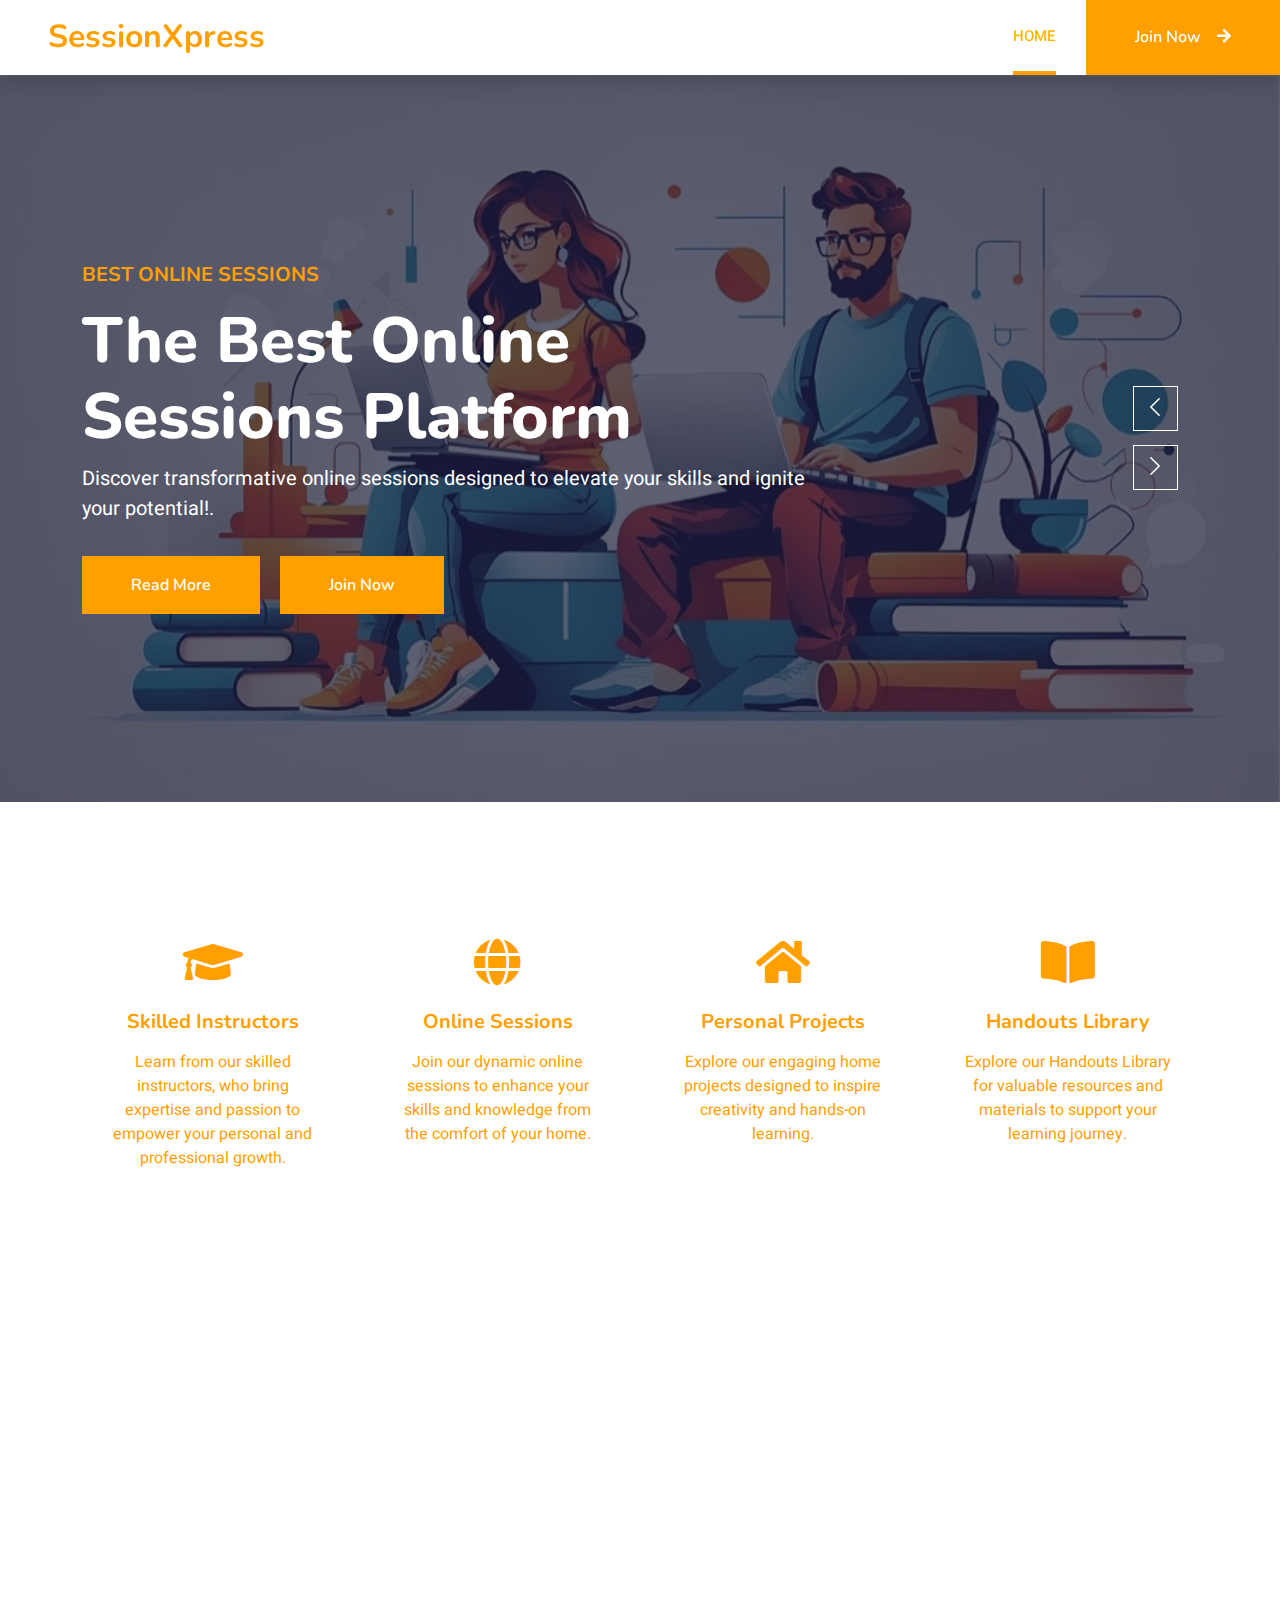
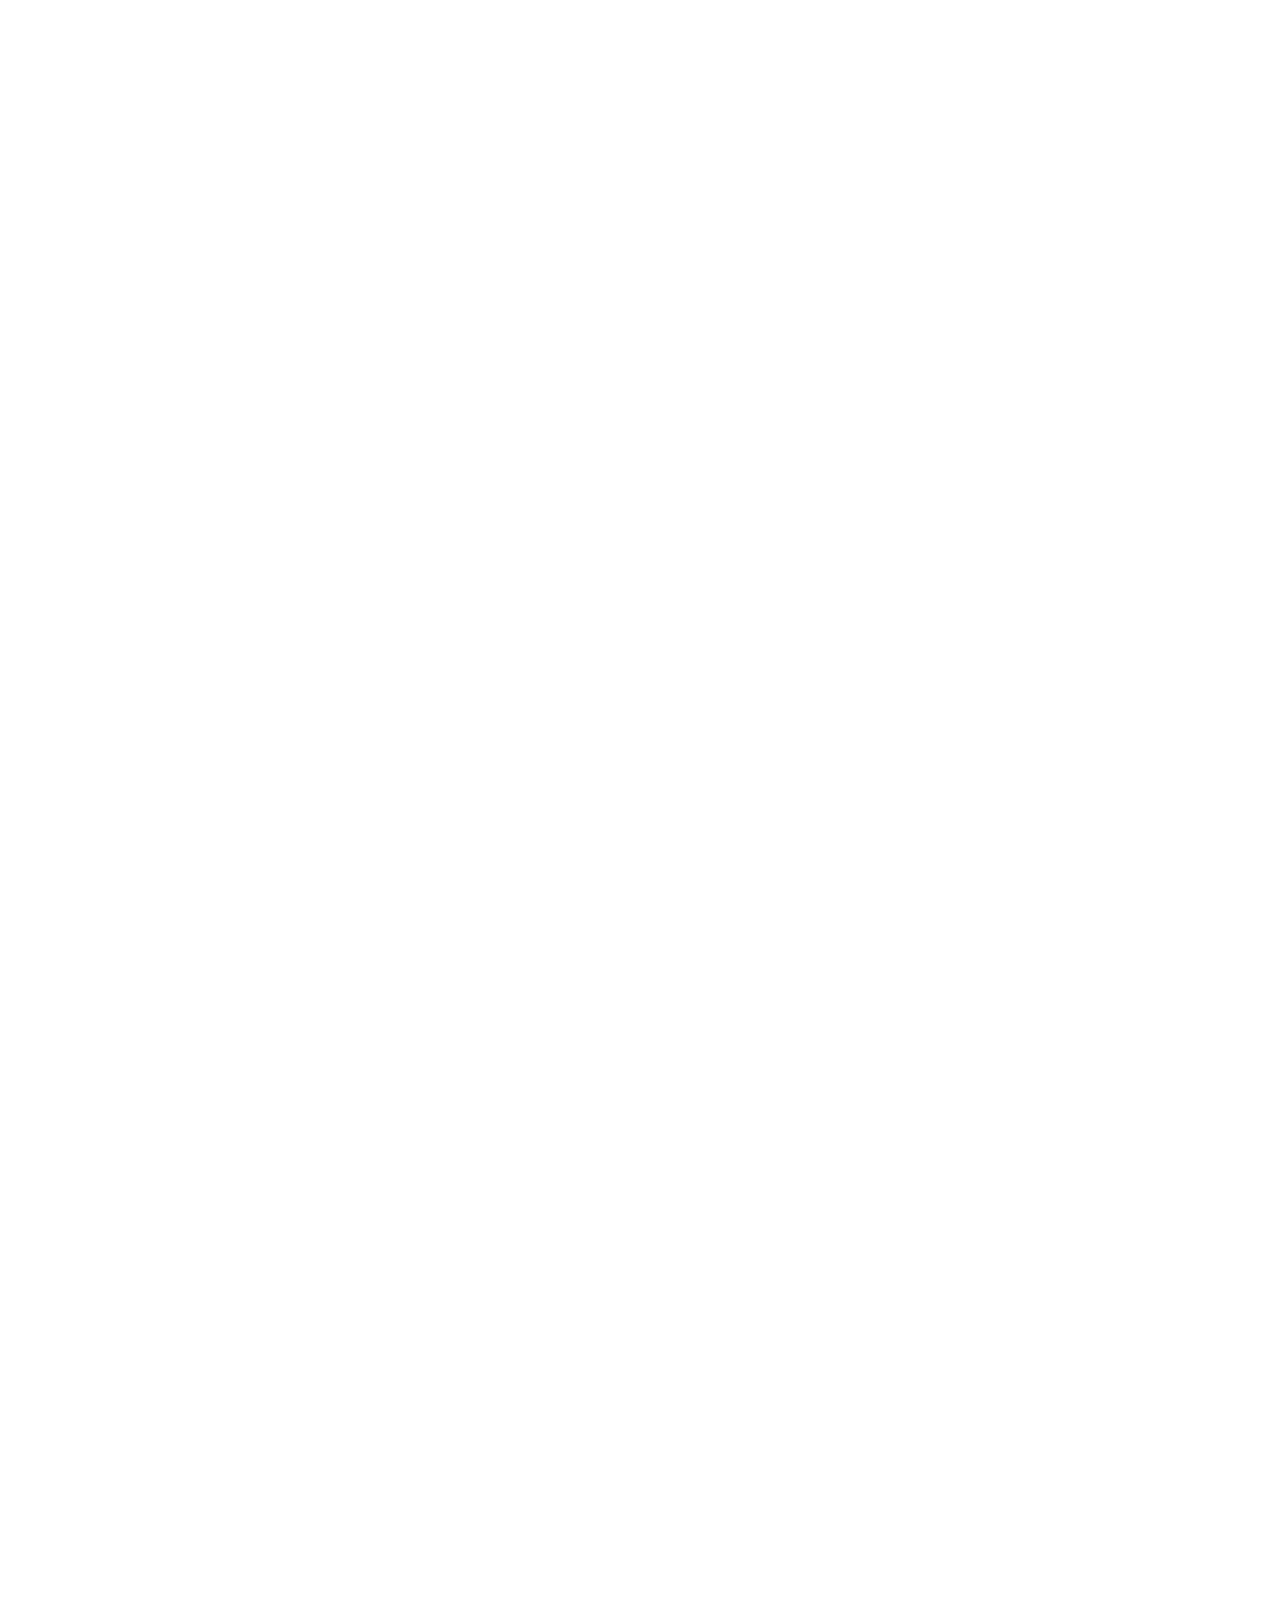
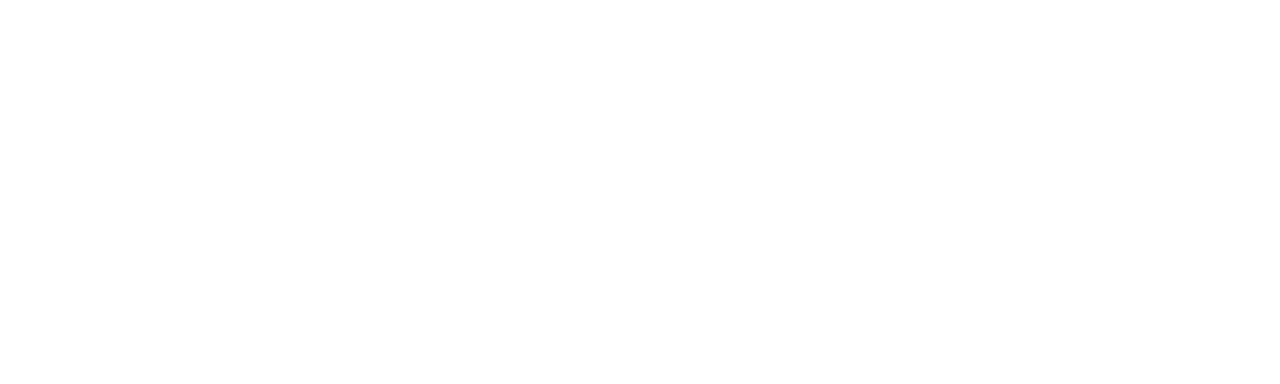
<file: index.html>
<!DOCTYPE html>
<html lang="en">

<head>
    <meta charset="utf-8">
    <title>SessionXpress</title>
    <meta content="width=device-width, initial-scale=1.0" name="viewport">
    <meta content="" name="keywords">
    <meta content="" name="description">

    <!-- Favicon -->
    <link href="img/favicon.ico" rel="icon">

    <!-- Google Web Fonts -->
    <link rel="preconnect" href="https://fonts.googleapis.com">
    <link rel="preconnect" href="https://fonts.gstatic.com" crossorigin>
    <link href="https://fonts.googleapis.com/css2?family=Heebo:wght@400;500;600&family=Nunito:wght@600;700;800&display=swap" rel="stylesheet">

    <!-- Icon Font Stylesheet -->
    <link href="https://cdnjs.cloudflare.com/ajax/libs/font-awesome/5.10.0/css/all.min.css" rel="stylesheet">
    <link href="https://cdn.jsdelivr.net/npm/bootstrap-icons@1.4.1/font/bootstrap-icons.css" rel="stylesheet">

    <!-- Libraries Stylesheet -->
    <link href="lib/animate/animate.min.css" rel="stylesheet">
    <link href="lib/owlcarousel/assets/owl.carousel.min.css" rel="stylesheet">

    <!-- Customized Bootstrap Stylesheet -->
    <link href="css/bootstrap.min.css" rel="stylesheet">

    <!-- Template Stylesheet -->
    <link href="css/style.css" rel="stylesheet">
</head>

<body>
    <!-- Spinner Start -->
    <div id="spinner" class="show bg-white position-fixed translate-middle w-100 vh-100 top-50 start-50 d-flex align-items-center justify-content-center">
        <div class="spinner-border text-primary" style="width: 3rem; height: 3rem;" role="status">
            <span class="sr-only">Loading...</span>
        </div>
    </div>
    <!-- Spinner End -->


    <!-- Navbar Start -->
    <nav class="navbar navbar-expand-lg bg-white navbar-light shadow sticky-top p-0">
        <a href="index.html" class="navbar-brand d-flex align-items-center px-4 px-lg-5">
            <h2 class="m-0 text-primary"><i class=""></i>SessionXpress</h2>
        </a>
        <button type="button" class="navbar-toggler me-4" data-bs-toggle="collapse" data-bs-target="#navbarCollapse">
            <span class="navbar-toggler-icon"></span>
        </button>
        <div class="collapse navbar-collapse" id="navbarCollapse">
            <div class="navbar-nav ms-auto p-4 p-lg-0">
                <a href="index.html" class="nav-item nav-link active">Home</a>
                <!--<a href="about.html" class="nav-item nav-link">About</a>
                <a href="courses.html" class="nav-item nav-link">Courses</a>
                <div class="nav-item dropdown">
                    <a href="#" class="nav-link dropdown-toggle" data-bs-toggle="dropdown">Pages</a>
                    <div class="dropdown-menu fade-down m-0">
                        <a href="team.html" class="dropdown-item">Our Team</a>
                        <a href="testimonial.html" class="dropdown-item">Testimonial</a>
                        <a href="404.html" class="dropdown-item">404 Page</a>
                    </div>
                </div>
                <a href="contact.html" class="nav-item nav-link">Contact</a>
            </div>-->
            <a href="" class="btn btn-primary py-4 px-lg-5 d-none d-lg-block">Join Now<i class="fa fa-arrow-right ms-3"></i></a>
        </div>
    </nav>
    <!-- Navbar End -->


    <!-- Carousel Start -->
    <div class="container-fluid p-0 mb-5">
        <div class="owl-carousel header-carousel position-relative">
            <div class="owl-carousel-item position-relative">
                <img class="img-fluid" src="img/carousel-1.jpg" alt="">
                <div class="position-absolute top-0 start-0 w-100 h-100 d-flex align-items-center" style="background: rgba(24, 29, 56, .7);">
                    <div class="container">
                        <div class="row justify-content-start">
                            <div class="col-sm-10 col-lg-8">
                                <h5 class="text-primary text-uppercase mb-3 animated slideInDown">Best Online Sessions</h5>
                                <h1 class="display-3 text-white animated slideInDown">The Best Online Sessions Platform</h1>
                                <p class="fs-5 text-white mb-4 pb-2">Discover transformative online sessions designed to elevate your skills and ignite your potential!.</p>
                                <a href="" class="btn btn-primary py-md-3 px-md-5 me-3 animated slideInLeft">Read More</a>
                                <a href="" class="btn btn-light py-md-3 px-md-5 animated slideInRight">Join Now</a>
                            </div>
                        </div>
                    </div>
                </div>
            </div>
            <div class="owl-carousel-item position-relative">
                <img class="img-fluid" src="img/carousel-2.jpg" alt="">
                <div class="position-absolute top-0 start-0 w-100 h-100 d-flex align-items-center" style="background: rgba(24, 29, 56, .7);">
                    <div class="container">
                        <div class="row justify-content-start">
                            <div class="col-sm-10 col-lg-8">
                                <h5 class="text-primary text-uppercase mb-3 animated slideInDown">Best Online Sessions</h5>
                                <h1 class="display-3 text-white animated slideInDown">Get Educated Online From Your Home</h1>
                                <p class="fs-5 text-white mb-4 pb-2">Get educated online from your home with our engaging sessions tailored for your success!.</p>
                                <a href="" class="btn btn-primary py-md-3 px-md-5 me-3 animated slideInLeft">Read More</a>
                                <a href="" class="btn btn-light py-md-3 px-md-5 animated slideInRight">Join Now</a>
                            </div>
                        </div>
                    </div>
                </div>
            </div>
        </div>
    </div>
    <!-- Carousel End -->


    <!-- Service Start -->
<div class="container-xxl py-5">
    <div class="container">
        <div class="row g-4">
            <div class="col-lg-3 col-sm-6 wow fadeInUp" data-wow-delay="0.1s">
                <div class="service-item text-center pt-3">
                    <div class="p-4">
                        <i class="fa fa-3x fa-graduation-cap text-primary mb-4"></i>
                        <h5 class="mb-3">Skilled Instructors</h5>
                        <p class="text-center">Learn from our skilled instructors, who bring expertise and passion to empower your personal and professional growth.</p>
                    </div>
                </div>
            </div>
            <div class="col-lg-3 col-sm-6 wow fadeInUp" data-wow-delay="0.3s">
                <div class="service-item text-center pt-3">
                    <div class="p-4">
                        <i class="fa fa-3x fa-globe text-primary mb-4"></i>
                        <h5 class="mb-3">Online Sessions</h5>
                        <p class="text-center">Join our dynamic online sessions to enhance your skills and knowledge from the comfort of your home.</p>
                    </div>
                </div>
            </div>
            <div class="col-lg-3 col-sm-6 wow fadeInUp" data-wow-delay="0.5s">
                <div class="service-item text-center pt-3">
                    <div class="p-4">
                        <i class="fa fa-3x fa-home text-primary mb-4"></i>
                        <h5 class="mb-3">Personal Projects</h5>
                        <p class="text-center">Explore our engaging home projects designed to inspire creativity and hands-on learning.</p>
                    </div>
                </div>
            </div>
            <div class="col-lg-3 col-sm-6 wow fadeInUp" data-wow-delay="0.7s">
                <div class="service-item text-center pt-3">
                    <div class="p-4">
                        <i class="fa fa-3x fa-book-open text-primary mb-4"></i>
                        <h5 class="mb-3">Handouts Library</h5>
                        <p class="text-center">Explore our Handouts Library for valuable resources and materials to support your learning journey.</p>
                    </div>
                </div>
            </div>
        </div>
    </div>
</div>
<!-- Service End -->


    <!-- About Start -->
<div class="container-xxl py-5">
    <div class="container">
        <div class="row g-5">
            <div class="col-lg-6 wow fadeInUp" data-wow-delay="0.1s" style="min-height: 400px;">
                <div class="position-relative h-100">
                    <img class="img-fluid position-absolute w-100 h-100" src="img/about.jpg" alt="" style="object-fit: cover;">
                </div>
            </div>
            <div class="col-lg-6 wow fadeInUp" data-wow-delay="0.3s">
                <h6 class="section-title bg-white text-start text-primary pe-3">About Us</h6>
                <h1 class="mb-4">Welcome to SessionXpress</h1>
                <p class="mb-4 text-justify">Welcome to SessionXpress, where we empower you to elevate your personal and professional journey! Our engaging sessions, led by top mentors, are designed to help you upgrade and enhance your skills in a dynamic way.</p>
                <p class="mb-4 text-justify">Dive into advanced-level knowledge paired with practical solutions that you can apply immediately. Join us to unlock your potential, gain fresh insights, and connect with a community of like-minded learners. Your transformation starts here—let’s embark on this journey together!</p>
                <div class="row gy-2 gx-4 mb-4">
                    <div class="col-sm-6">
                        <p class="mb-0"><i class="fa fa-arrow-right text-primary me-2"></i>Skilled Instructors</p>
                    </div>
                    <div class="col-sm-6">
                        <p class="mb-0"><i class="fa fa-arrow-right text-primary me-2"></i>Online Sessions</p>
                    </div>
                    <div class="col-sm-6">
                        <p class="mb-0"><i class="fa fa-arrow-right text-primary me-2"></i>Personal Mentorship</p>
                    </div>
                </div>
                <!--<a class="btn btn-primary py-3 px-5 mt-2" href="">Read More</a>-->
            </div>
        </div>
    </div>
</div>
<!-- About End -->


    <!-- Categories Start 
    <div class="container-xxl py-5 category">
        <div class="container">
            <div class="text-center wow fadeInUp" data-wow-delay="0.1s">
                <h6 class="section-title bg-white text-center text-primary px-3">Categories</h6>
                <h1 class="mb-5">Courses Categories</h1>
            </div>
            <div class="row g-3">
                <div class="col-lg-7 col-md-6">
                    <div class="row g-3">
                        <div class="col-lg-12 col-md-12 wow zoomIn" data-wow-delay="0.1s">
                            <a class="position-relative d-block overflow-hidden" href="">
                                <img class="img-fluid" src="img/cat-1.jpg" alt="">
                                <div class="bg-white text-center position-absolute bottom-0 end-0 py-2 px-3" style="margin: 1px;">
                                    <h5 class="m-0">Web Design</h5>
                                    <small class="text-primary">49 Courses</small>
                                </div>
                            </a>
                        </div>
                        <div class="col-lg-6 col-md-12 wow zoomIn" data-wow-delay="0.3s">
                            <a class="position-relative d-block overflow-hidden" href="">
                                <img class="img-fluid" src="img/cat-2.jpg" alt="">
                                <div class="bg-white text-center position-absolute bottom-0 end-0 py-2 px-3" style="margin: 1px;">
                                    <h5 class="m-0">Graphic Design</h5>
                                    <small class="text-primary">49 Courses</small>
                                </div>
                            </a>
                        </div>
                        <div class="col-lg-6 col-md-12 wow zoomIn" data-wow-delay="0.5s">
                            <a class="position-relative d-block overflow-hidden" href="">
                                <img class="img-fluid" src="img/cat-3.jpg" alt="">
                                <div class="bg-white text-center position-absolute bottom-0 end-0 py-2 px-3" style="margin: 1px;">
                                    <h5 class="m-0">Video Editing</h5>
                                    <small class="text-primary">49 Courses</small>
                                </div>
                            </a>
                        </div>
                    </div>
                </div>
                <div class="col-lg-5 col-md-6 wow zoomIn" data-wow-delay="0.7s" style="min-height: 350px;">
                    <a class="position-relative d-block h-100 overflow-hidden" href="">
                        <img class="img-fluid position-absolute w-100 h-100" src="img/cat-4.jpg" alt="" style="object-fit: cover;">
                        <div class="bg-white text-center position-absolute bottom-0 end-0 py-2 px-3" style="margin:  1px;">
                            <h5 class="m-0">Online Marketing</h5>
                            <small class="text-primary">49 Courses</small>
                        </div>
                    </a>
                </div>
            </div>
        </div>
    </div>
     Categories Start -->


    <!-- Courses Start -->
    <!-- Courses Section -->
<!-- Courses Section -->
<div class="container-xxl py-5">
    <div class="container">
        <div class="text-center wow fadeInUp" data-wow-delay="0.1s">
            <h6 class="section-title bg-white text-center text-primary px-3">Sessions</h6>
            <h1 class="mb-5">Popular Sessions</h1>
        </div>
        <div class="row g-4 justify-content-center">
            <div class="col-lg-4 col-md-6 wow fadeInUp" data-wow-delay="0.1s">
                <div class="course-item bg-light">
                    <div class="position-relative overflow-hidden">
                        <img class="img-fluid" src="img/course-1.jpg" alt="">
                        <div class="w-100 d-flex justify-content-center position-absolute bottom-0 start-0 mb-4">
                            <a href="https://forms.gle/8uQcbH6rdQYHZogK6" class="flex-shrink-0 btn btn-sm btn-primary px-3 border-end" style="border-radius: 30px;" target="_blank">Click to register</a>
                            <a id="zoom-link" href="#" class="flex-shrink-0 btn btn-sm btn-primary px-3" style="border-radius: 30px;">Join Now</a>
                        </div>
                    </div>
                    <div class="text-center p-4 pb-0">
                        <h3 class="mb-0">Rs. 49.00</h3>
                        <div class="mb-3">
                            <small class="fa fa-star text-primary"></small>
                            <small class="fa fa-star text-primary"></small>
                            <small class="fa fa-star text-primary"></small>
                            <small class="fa fa-star text-primary"></small>
                            <small class="fa fa-star text-primary"></small>
                            <small>(40)</small>
                        </div>
                        <h5 class="mb-4">Discovering You: A Workshop on Personal Empowerment</h5>
                    </div>
                    <div class="d-flex border-top">
                        <small class="flex-fill text-center border-end py-2"><i class="fa fa-user-tie text-primary me-2"></i>Palak Kwatra</small>
                        <small class="flex-fill text-center border-end py-2"><i class="fa fa-clock text-primary me-2"></i>1 Hr</small>
                        <small class="flex-fill text-center py-2"><i class="fa fa-user text-primary me-2"></i>Registrations Open</small>
                    </div>
                </div>
            </div>
        </div>

        <!-- Input field for unique number (initially hidden) -->
        <div id="unique-number-section" style="display: none; text-align: center; margin-top: 20px;">
            <h5>Enter the Unique Number Provided:</h5>
            <input type="text" id="unique-number" placeholder="Enter your unique number" style="padding: 10px; margin: 10px; border-radius: 5px;">
            <button id="submit-number" style="padding: 10px 20px; background-color: #007bff; color: white; border: none; border-radius: 5px;">Submit</button>
            <button id="cancel-number" style="padding: 10px 20px; background-color: #dc3545; color: white; border: none; border-radius: 5px;">Cancel</button>
        </div>
    </div>
</div>

               <!-- <div class="col-lg-4 col-md-6 wow fadeInUp" data-wow-delay="0.3s">
                    <div class="course-item bg-light">
                        <div class="position-relative overflow-hidden">
                            <img class="img-fluid" src="img/course-2.jpg" alt="">
                            <div class="w-100 d-flex justify-content-center position-absolute bottom-0 start-0 mb-4">
                                <a href="#" class="flex-shrink-0 btn btn-sm btn-primary px-3 border-end" style="border-radius: 30px 0 0 30px;">Read More</a>
                                <a href="#" class="flex-shrink-0 btn btn-sm btn-primary px-3" style="border-radius: 0 30px 30px 0;">Join Now</a>
                            </div>
                        </div>
                        <div class="text-center p-4 pb-0">
                            <h3 class="mb-0">$149.00</h3>
                            <div class="mb-3">
                                <small class="fa fa-star text-primary"></small>
                                <small class="fa fa-star text-primary"></small>
                                <small class="fa fa-star text-primary"></small>
                                <small class="fa fa-star text-primary"></small>
                                <small class="fa fa-star text-primary"></small>
                                <small>(123)</small>
                            </div>
                            <h5 class="mb-4">Web Design & Development Course for Beginners</h5>
                        </div>
                        <div class="d-flex border-top">
                            <small class="flex-fill text-center border-end py-2"><i class="fa fa-user-tie text-primary me-2"></i>John Doe</small>
                            <small class="flex-fill text-center border-end py-2"><i class="fa fa-clock text-primary me-2"></i>1.49 Hrs</small>
                            <small class="flex-fill text-center py-2"><i class="fa fa-user text-primary me-2"></i>30 Students</small>
                        </div>
                    </div>
                </div>
                <div class="col-lg-4 col-md-6 wow fadeInUp" data-wow-delay="0.5s">
                    <div class="course-item bg-light">
                        <div class="position-relative overflow-hidden">
                            <img class="img-fluid" src="img/course-3.jpg" alt="">
                            <div class="w-100 d-flex justify-content-center position-absolute bottom-0 start-0 mb-4">
                                <a href="#" class="flex-shrink-0 btn btn-sm btn-primary px-3 border-end" style="border-radius: 30px 0 0 30px;">Read More</a>
                                <a href="#" class="flex-shrink-0 btn btn-sm btn-primary px-3" style="border-radius: 0 30px 30px 0;">Join Now</a>
                            </div>
                        </div>
                        <div class="text-center p-4 pb-0">
                            <h3 class="mb-0">$149.00</h3>
                            <div class="mb-3">
                                <small class="fa fa-star text-primary"></small>
                                <small class="fa fa-star text-primary"></small>
                                <small class="fa fa-star text-primary"></small>
                                <small class="fa fa-star text-primary"></small>
                                <small class="fa fa-star text-primary"></small>
                                <small>(123)</small>
                            </div>
                            <h5 class="mb-4">Web Design & Development Course for Beginners</h5>
                        </div>
                        <div class="d-flex border-top">
                            <small class="flex-fill text-center border-end py-2"><i class="fa fa-user-tie text-primary me-2"></i>John Doe</small>
                            <small class="flex-fill text-center border-end py-2"><i class="fa fa-clock text-primary me-2"></i>1.49 Hrs</small>
                            <small class="flex-fill text-center py-2"><i class="fa fa-user text-primary me-2"></i>30 Students</small>
                        </div>
                    </div>
                </div>-->
            </div>
        </div>
    </div>
    <!-- Courses End -->


    <!-- Team Start -->
    <div class="container-xxl py-5">
        <div class="container">
            <div class="text-center wow fadeInUp" data-wow-delay="0.1s">
                <h6 class="section-title bg-white text-center text-primary px-3">Instructors</h6>
                <h1 class="mb-5">Expert Instructors</h1>
            </div>
            <div class="row g-4 justify-content-center"> <!-- Added justify-content-center -->
                <div class="col-lg-3 col-md-6 wow fadeInUp" data-wow-delay="0.1s">
                    <div class="team-item bg-light">
                        <div class="overflow-hidden">
                            <img class="img-fluid" src="img/Palak Kwatra.jpg" alt="">
                        </div>
                        <div class="position-relative d-flex justify-content-center" style="margin-top: -23px;">
                            <div class="bg-light d-flex justify-content-center pt-2 px-1">
                               <!-- <a class="btn btn-sm-square btn-primary mx-1" href=""><i class="fab fa-facebook-f"></i></a>
                                <a class="btn btn-sm-square btn-primary mx-1" href=""><i class="fab fa-twitter"></i></a>-->
                                <a class="btn btn-sm-square btn-primary mx-1" href="https://www.instagram.com/kwatrapalak311?igsh=NGp0NTNsa296aW95&utm_source=qr"><i class="fab fa-instagram"></i></a>
                            </div>
                        </div>
                        <div class="text-center p-4">
                            <h5 class="mb-0">Palak Kwatra</h5>
                            <small>Business Coach</small>
                        </div>
                    </div>
                </div>
            </div>
        </div>
    </div>    
                <!--<div class="col-lg-3 col-md-6 wow fadeInUp" data-wow-delay="0.3s">
                    <div class="team-item bg-light">
                        <div class="overflow-hidden">
                            <img class="img-fluid" src="img/team-2.jpg" alt="">
                        </div>
                        <div class="position-relative d-flex justify-content-center" style="margin-top: -23px;">
                            <div class="bg-light d-flex justify-content-center pt-2 px-1">
                                <a class="btn btn-sm-square btn-primary mx-1" href=""><i class="fab fa-facebook-f"></i></a>
                                <a class="btn btn-sm-square btn-primary mx-1" href=""><i class="fab fa-twitter"></i></a>
                                <a class="btn btn-sm-square btn-primary mx-1" href=""><i class="fab fa-instagram"></i></a>
                            </div>
                        </div>
                        <div class="text-center p-4">
                            <h5 class="mb-0">Instructor Name</h5>
                            <small>Designation</small>
                        </div>
                    </div>
                </div>
                <div class="col-lg-3 col-md-6 wow fadeInUp" data-wow-delay="0.5s">
                    <div class="team-item bg-light">
                        <div class="overflow-hidden">
                            <img class="img-fluid" src="img/team-3.jpg" alt="">
                        </div>
                        <div class="position-relative d-flex justify-content-center" style="margin-top: -23px;">
                            <div class="bg-light d-flex justify-content-center pt-2 px-1">
                                <a class="btn btn-sm-square btn-primary mx-1" href=""><i class="fab fa-facebook-f"></i></a>
                                <a class="btn btn-sm-square btn-primary mx-1" href=""><i class="fab fa-twitter"></i></a>
                                <a class="btn btn-sm-square btn-primary mx-1" href=""><i class="fab fa-instagram"></i></a>
                            </div>
                        </div>
                        <div class="text-center p-4">
                            <h5 class="mb-0">Instructor Name</h5>
                            <small>Designation</small>
                        </div>
                    </div>
                </div>
                <div class="col-lg-3 col-md-6 wow fadeInUp" data-wow-delay="0.7s">
                    <div class="team-item bg-light">
                        <div class="overflow-hidden">
                            <img class="img-fluid" src="img/team-4.jpg" alt="">
                        </div>
                        <div class="position-relative d-flex justify-content-center" style="margin-top: -23px;">
                            <div class="bg-light d-flex justify-content-center pt-2 px-1">
                                <a class="btn btn-sm-square btn-primary mx-1" href=""><i class="fab fa-facebook-f"></i></a>
                                <a class="btn btn-sm-square btn-primary mx-1" href=""><i class="fab fa-twitter"></i></a>
                                <a class="btn btn-sm-square btn-primary mx-1" href=""><i class="fab fa-instagram"></i></a>
                            </div>
                        </div>
                        <div class="text-center p-4">
                            <h5 class="mb-0">Instructor Name</h5>
                            <small>Designation</small>
                        </div>
                    </div>
                </div>-->
            </div>
        </div>
    </div>
    <!-- Team End -->


    <!-- Testimonial Start 
    <div class="container-xxl py-5 wow fadeInUp" data-wow-delay="0.1s">
        <div class="container">
            <div class="text-center">
                <h6 class="section-title bg-white text-center text-primary px-3">Testimonial</h6>
                <h1 class="mb-5">Our Students Say!</h1>
            </div>
            <div class="owl-carousel testimonial-carousel position-relative">
                <div class="testimonial-item text-center">
                    <img class="border rounded-circle p-2 mx-auto mb-3" src="img/testimonial-1.jpg" style="width: 80px; height: 80px;">
                    <h5 class="mb-0">Client Name</h5>
                    <p>Profession</p>
                    <div class="testimonial-text bg-light text-center p-4">
                    <p class="mb-0">Tempor erat elitr rebum at clita. Diam dolor diam ipsum sit diam amet diam et eos. Clita erat ipsum et lorem et sit.</p>
                    </div>
                </div>
                <div class="testimonial-item text-center">
                    <img class="border rounded-circle p-2 mx-auto mb-3" src="img/testimonial-2.jpg" style="width: 80px; height: 80px;">
                    <h5 class="mb-0">Client Name</h5>
                    <p>Profession</p>
                    <div class="testimonial-text bg-light text-center p-4">
                    <p class="mb-0">Tempor erat elitr rebum at clita. Diam dolor diam ipsum sit diam amet diam et eos. Clita erat ipsum et lorem et sit.</p>
                    </div>
                </div>
                <div class="testimonial-item text-center">
                    <img class="border rounded-circle p-2 mx-auto mb-3" src="img/testimonial-3.jpg" style="width: 80px; height: 80px;">
                    <h5 class="mb-0">Client Name</h5>
                    <p>Profession</p>
                    <div class="testimonial-text bg-light text-center p-4">
                    <p class="mb-0">Tempor erat elitr rebum at clita. Diam dolor diam ipsum sit diam amet diam et eos. Clita erat ipsum et lorem et sit.</p>
                    </div>
                </div>
                <div class="testimonial-item text-center">
                    <img class="border rounded-circle p-2 mx-auto mb-3" src="img/testimonial-4.jpg" style="width: 80px; height: 80px;">
                    <h5 class="mb-0">Client Name</h5>
                    <p>Profession</p>
                    <div class="testimonial-text bg-light text-center p-4">
                    <p class="mb-0">Tempor erat elitr rebum at clita. Diam dolor diam ipsum sit diam amet diam et eos. Clita erat ipsum et lorem et sit.</p>
                    </div>
                </div>
            </div>
        </div>
    </div>
     Testimonial End -->
        

   <!-- Footer Start -->
<div class="container-fluid bg-dark text-light footer pt-5 mt-5 wow fadeIn" data-wow-delay="0.1s">
    <div class="container py-5">
        <div class="row g-5">
            <div class="col-lg-3 col-md-6">
                <h4 class="text-white mb-3">Quick Link</h4>
                <a class="btn btn-link" href="">About Us</a>
                <a class="btn btn-link" href="">Contact Us</a>
                <a class="btn btn-link" href="">Privacy Policy</a>
                <a class="btn btn-link" href="">Terms & Condition</a>
                <a class="btn btn-link" href="">FAQs & Help</a>
            </div>
            <div class="col-lg-3 col-md-6">
                <h4 class="text-white mb-3">Contact</h4>
                <!--<p class="mb-2"><i class="fa fa-map-marker-alt me-3"></i>123 Street, New York, USA</p>-->
                <p class="mb-2"><i class="fa fa-phone-alt me-3"></i>+91 8130053177</p>
                <p class="mb-2"><i class="fa fa-envelope me-3"></i>jainsarthak.7524@gmail.com</p>
                <!--<div class="d-flex pt-2">
                    <a class="btn btn-outline-light btn-social" href=""><i class="fab fa-twitter"></i></a>
                    <a class="btn btn-outline-light btn-social" href=""><i class="fab fa-facebook-f"></i></a>
                    <a class="btn btn-outline-light btn-social" href=""><i class="fab fa-youtube"></i></a>
                    <a class="btn btn-outline-light btn-social" href=""><i class="fab fa-linkedin-in"></i></a>
                </div>-->
            </div>
            <!--
            <div class="col-lg-3 col-md-6">
                <h4 class="text-white mb-3">Gallery</h4>
                <div class="row g-2 pt-2">
                    <div class="col-4">
                        <img class="img-fluid bg-light p-1" src="img/course-1.jpg" alt="">
                    </div>
                    <div class="col-4">
                        <img class="img-fluid bg-light p-1" src="img/course-2.jpg" alt="">
                    </div>
                    <div class="col-4">
                        <img class="img-fluid bg-light p-1" src="img/course-3.jpg" alt="">
                    </div>
                    <div class="col-4">
                        <img class="img-fluid bg-light p-1" src="img/course-2.jpg" alt="">
                    </div>
                    <div class="col-4">
                        <img class="img-fluid bg-light p-1" src="img/course-3.jpg" alt="">
                    </div>
                    <div class="col-4">
                        <img class="img-fluid bg-light p-1" src="img/course-1.jpg" alt="">
                    </div>
                </div>
            </div>
            <div class="col-lg-3 col-md-6">
                <h4 class="text-white mb-3">Newsletter</h4>
                <p>Dolor amet sit justo amet elitr clita ipsum elitr est.</p>
                <div class="position-relative mx-auto" style="max-width: 400px;">
                    <input class="form-control border-0 w-100 py-3 ps-4 pe-5" type="text" placeholder="Your email">
                    <button type="button" class="btn btn-primary py-2 position-absolute top-0 end-0 mt-2 me-2">SignUp</button>
                </div>
            </div>
            -->
        </div>
    </div>
    <div class="container">
        <div class="copyright">
            <div class="row">
                <div class="col-md-6 text-center text-md-start mb-3 mb-md-0">
                    &copy; <a class="border-bottom" href="#">SessionXpress</a>. All Right Reserved.
                   <!-- Designed By <a class="border-bottom" href="https://htmlcodex.com">HTML Codex</a>-->
                </div>
                <div class="col-md-6 text-center text-md-end">
                    <div class="footer-menu">
                        <!--
                        <a href="">Home</a>
                        <a href="">Cookies</a>
                        <a href="">Help</a>
                        <a href="">FAQs</a>
                        -->
                    </div>
                </div>
            </div>
        </div>
    </div>
</div>
<!-- Footer End -->


    <!-- Back to Top Button -->
<a href="#" class="btn btn-lg btn-primary back-to-top" style="display: none;"><i class="bi bi-arrow-up"></i></a>

<!-- Progress Indicator -->
<div id="progress">
    <span id="progress-value">&#x1F815;</span>
</div>


    <!-- JavaScript Libraries -->
    <script src="https://code.jquery.com/jquery-3.4.1.min.js"></script>
    <script src="https://cdn.jsdelivr.net/npm/bootstrap@5.0.0/dist/js/bootstrap.bundle.min.js"></script>
    <script src="lib/wow/wow.min.js"></script>
    <script src="lib/easing/easing.min.js"></script>
    <script src="lib/waypoints/waypoints.min.js"></script>
    <script src="lib/owlcarousel/owl.carousel.min.js"></script>

    <!-- Template Javascript -->
    <script src="js/main.js"></script>
</body>

</html>
</file>
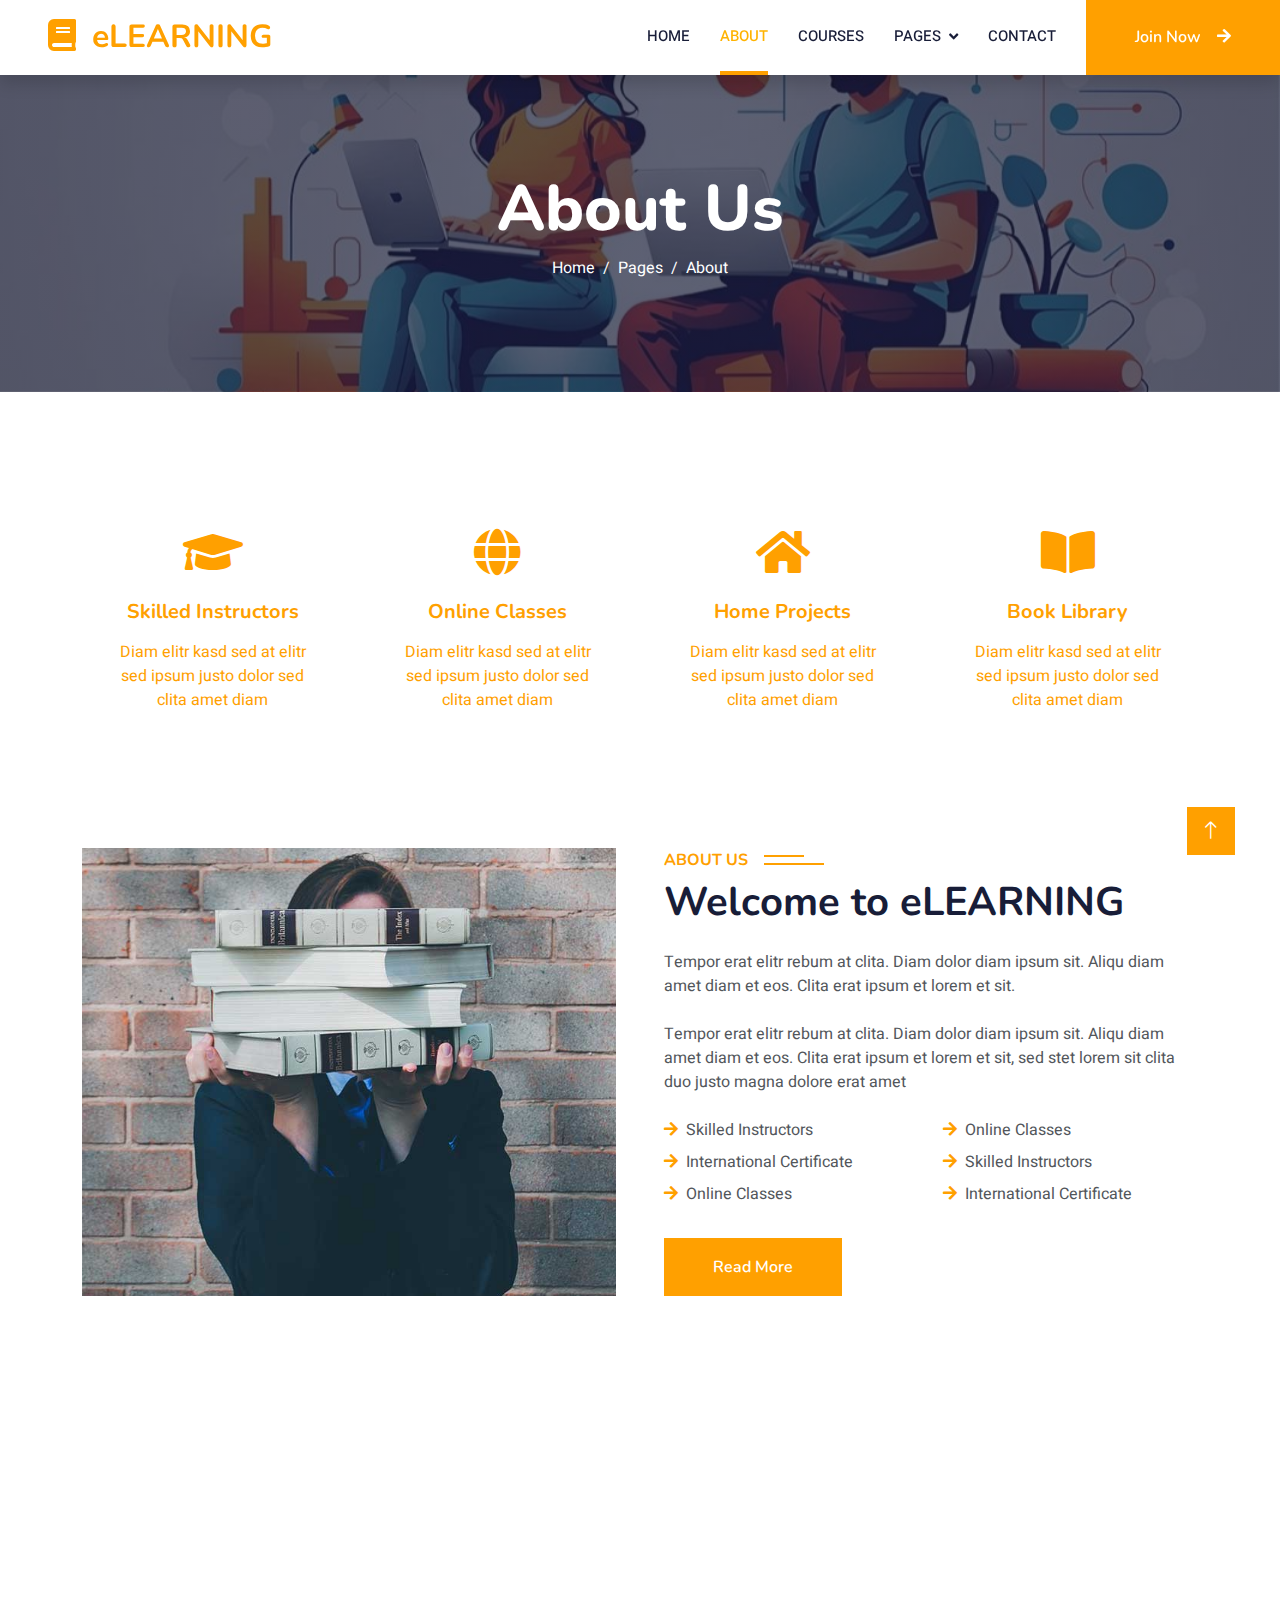
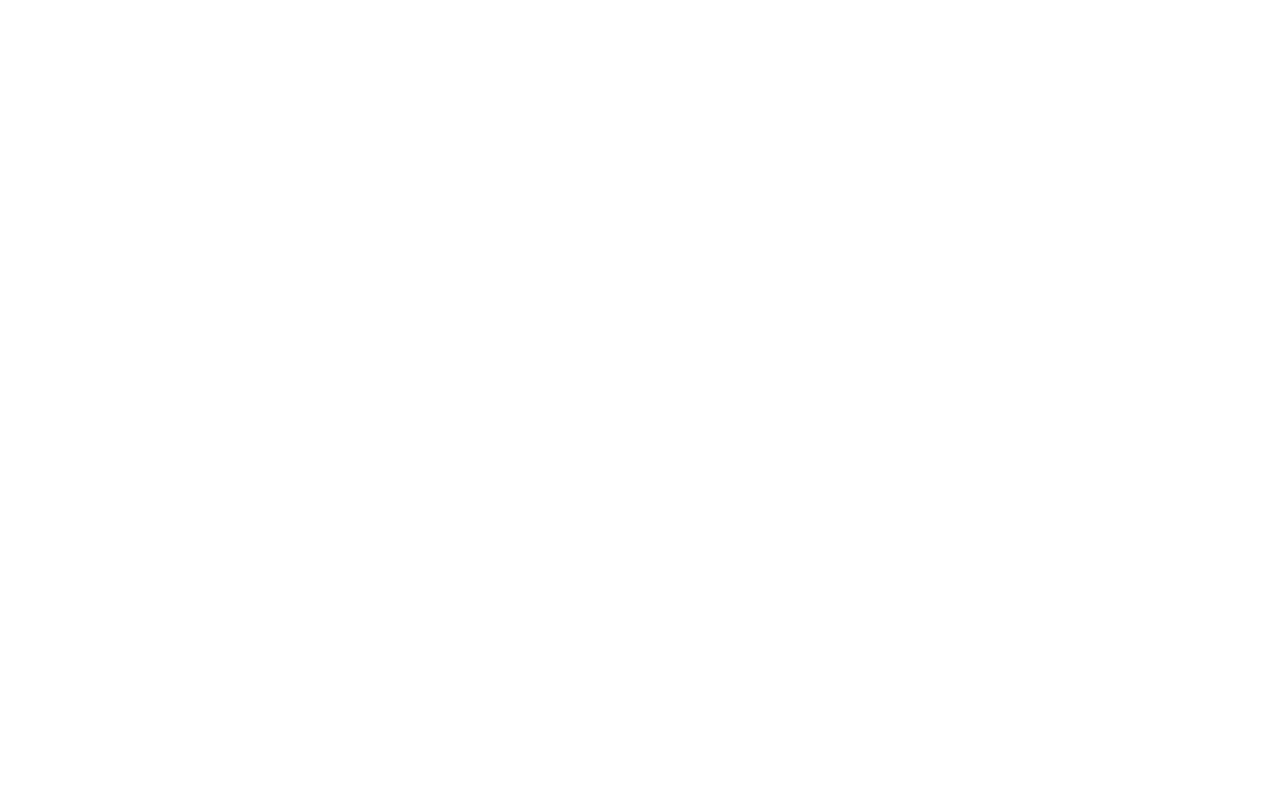
<file: about.html>
<!DOCTYPE html>
<html lang="en">

<head>
    <meta charset="utf-8">
    <title>eLEARNING - eLearning HTML Template</title>
    <meta content="width=device-width, initial-scale=1.0" name="viewport">
    <meta content="" name="keywords">
    <meta content="" name="description">

    <!-- Favicon -->
    <link href="img/favicon.ico" rel="icon">

    <!-- Google Web Fonts -->
    <link rel="preconnect" href="https://fonts.googleapis.com">
    <link rel="preconnect" href="https://fonts.gstatic.com" crossorigin>
    <link href="https://fonts.googleapis.com/css2?family=Heebo:wght@400;500;600&family=Nunito:wght@600;700;800&display=swap" rel="stylesheet">

    <!-- Icon Font Stylesheet -->
    <link href="https://cdnjs.cloudflare.com/ajax/libs/font-awesome/5.10.0/css/all.min.css" rel="stylesheet">
    <link href="https://cdn.jsdelivr.net/npm/bootstrap-icons@1.4.1/font/bootstrap-icons.css" rel="stylesheet">

    <!-- Libraries Stylesheet -->
    <link href="lib/animate/animate.min.css" rel="stylesheet">
    <link href="lib/owlcarousel/assets/owl.carousel.min.css" rel="stylesheet">

    <!-- Customized Bootstrap Stylesheet -->
    <link href="css/bootstrap.min.css" rel="stylesheet">

    <!-- Template Stylesheet -->
    <link href="css/style.css" rel="stylesheet">
</head>

<body>
    <!-- Spinner Start -->
    <div id="spinner" class="show bg-white position-fixed translate-middle w-100 vh-100 top-50 start-50 d-flex align-items-center justify-content-center">
        <div class="spinner-border text-primary" style="width: 3rem; height: 3rem;" role="status">
            <span class="sr-only">Loading...</span>
        </div>
    </div>
    <!-- Spinner End -->


    <!-- Navbar Start -->
    <nav class="navbar navbar-expand-lg bg-white navbar-light shadow sticky-top p-0">
        <a href="index.html" class="navbar-brand d-flex align-items-center px-4 px-lg-5">
            <h2 class="m-0 text-primary"><i class="fa fa-book me-3"></i>eLEARNING</h2>
        </a>
        <button type="button" class="navbar-toggler me-4" data-bs-toggle="collapse" data-bs-target="#navbarCollapse">
            <span class="navbar-toggler-icon"></span>
        </button>
        <div class="collapse navbar-collapse" id="navbarCollapse">
            <div class="navbar-nav ms-auto p-4 p-lg-0">
                <a href="index.html" class="nav-item nav-link">Home</a>
                <a href="about.html" class="nav-item nav-link active">About</a>
                <a href="courses.html" class="nav-item nav-link">Courses</a>
                <div class="nav-item dropdown">
                    <a href="#" class="nav-link dropdown-toggle" data-bs-toggle="dropdown">Pages</a>
                    <div class="dropdown-menu fade-down m-0">
                        <a href="team.html" class="dropdown-item">Our Team</a>
                        <a href="testimonial.html" class="dropdown-item">Testimonial</a>
                        <a href="404.html" class="dropdown-item">404 Page</a>
                    </div>
                </div>
                <a href="contact.html" class="nav-item nav-link">Contact</a>
            </div>
            <a href="" class="btn btn-primary py-4 px-lg-5 d-none d-lg-block">Join Now<i class="fa fa-arrow-right ms-3"></i></a>
        </div>
    </nav>
    <!-- Navbar End -->


    <!-- Header Start -->
    <div class="container-fluid bg-primary py-5 mb-5 page-header">
        <div class="container py-5">
            <div class="row justify-content-center">
                <div class="col-lg-10 text-center">
                    <h1 class="display-3 text-white animated slideInDown">About Us</h1>
                    <nav aria-label="breadcrumb">
                        <ol class="breadcrumb justify-content-center">
                            <li class="breadcrumb-item"><a class="text-white" href="#">Home</a></li>
                            <li class="breadcrumb-item"><a class="text-white" href="#">Pages</a></li>
                            <li class="breadcrumb-item text-white active" aria-current="page">About</li>
                        </ol>
                    </nav>
                </div>
            </div>
        </div>
    </div>
    <!-- Header End -->


    <!-- Service Start -->
    <div class="container-xxl py-5">
        <div class="container">
            <div class="row g-4">
                <div class="col-lg-3 col-sm-6 wow fadeInUp" data-wow-delay="0.1s">
                    <div class="service-item text-center pt-3">
                        <div class="p-4">
                            <i class="fa fa-3x fa-graduation-cap text-primary mb-4"></i>
                            <h5 class="mb-3">Skilled Instructors</h5>
                            <p>Diam elitr kasd sed at elitr sed ipsum justo dolor sed clita amet diam</p>
                        </div>
                    </div>
                </div>
                <div class="col-lg-3 col-sm-6 wow fadeInUp" data-wow-delay="0.3s">
                    <div class="service-item text-center pt-3">
                        <div class="p-4">
                            <i class="fa fa-3x fa-globe text-primary mb-4"></i>
                            <h5 class="mb-3">Online Classes</h5>
                            <p>Diam elitr kasd sed at elitr sed ipsum justo dolor sed clita amet diam</p>
                        </div>
                    </div>
                </div>
                <div class="col-lg-3 col-sm-6 wow fadeInUp" data-wow-delay="0.5s">
                    <div class="service-item text-center pt-3">
                        <div class="p-4">
                            <i class="fa fa-3x fa-home text-primary mb-4"></i>
                            <h5 class="mb-3">Home Projects</h5>
                            <p>Diam elitr kasd sed at elitr sed ipsum justo dolor sed clita amet diam</p>
                        </div>
                    </div>
                </div>
                <div class="col-lg-3 col-sm-6 wow fadeInUp" data-wow-delay="0.7s">
                    <div class="service-item text-center pt-3">
                        <div class="p-4">
                            <i class="fa fa-3x fa-book-open text-primary mb-4"></i>
                            <h5 class="mb-3">Book Library</h5>
                            <p>Diam elitr kasd sed at elitr sed ipsum justo dolor sed clita amet diam</p>
                        </div>
                    </div>
                </div>
            </div>
        </div>
    </div>
    <!-- Service End -->


    <!-- About Start -->
    <div class="container-xxl py-5">
        <div class="container">
            <div class="row g-5">
                <div class="col-lg-6 wow fadeInUp" data-wow-delay="0.1s" style="min-height: 400px;">
                    <div class="position-relative h-100">
                        <img class="img-fluid position-absolute w-100 h-100" src="img/about.jpg" alt="" style="object-fit: cover;">
                    </div>
                </div>
                <div class="col-lg-6 wow fadeInUp" data-wow-delay="0.3s">
                    <h6 class="section-title bg-white text-start text-primary pe-3">About Us</h6>
                    <h1 class="mb-4">Welcome to eLEARNING</h1>
                    <p class="mb-4">Tempor erat elitr rebum at clita. Diam dolor diam ipsum sit. Aliqu diam amet diam et eos. Clita erat ipsum et lorem et sit.</p>
                    <p class="mb-4">Tempor erat elitr rebum at clita. Diam dolor diam ipsum sit. Aliqu diam amet diam et eos. Clita erat ipsum et lorem et sit, sed stet lorem sit clita duo justo magna dolore erat amet</p>
                    <div class="row gy-2 gx-4 mb-4">
                        <div class="col-sm-6">
                            <p class="mb-0"><i class="fa fa-arrow-right text-primary me-2"></i>Skilled Instructors</p>
                        </div>
                        <div class="col-sm-6">
                            <p class="mb-0"><i class="fa fa-arrow-right text-primary me-2"></i>Online Classes</p>
                        </div>
                        <div class="col-sm-6">
                            <p class="mb-0"><i class="fa fa-arrow-right text-primary me-2"></i>International Certificate</p>
                        </div>
                        <div class="col-sm-6">
                            <p class="mb-0"><i class="fa fa-arrow-right text-primary me-2"></i>Skilled Instructors</p>
                        </div>
                        <div class="col-sm-6">
                            <p class="mb-0"><i class="fa fa-arrow-right text-primary me-2"></i>Online Classes</p>
                        </div>
                        <div class="col-sm-6">
                            <p class="mb-0"><i class="fa fa-arrow-right text-primary me-2"></i>International Certificate</p>
                        </div>
                    </div>
                    <a class="btn btn-primary py-3 px-5 mt-2" href="">Read More</a>
                </div>
            </div>
        </div>
    </div>
    <!-- About End -->


    <!-- Team Start -->
    <div class="container-xxl py-5">
        <div class="container">
            <div class="text-center wow fadeInUp" data-wow-delay="0.1s">
                <h6 class="section-title bg-white text-center text-primary px-3">Instructors</h6>
                <h1 class="mb-5">Expert Instructors</h1>
            </div>
            <div class="row g-4">
                <div class="col-lg-3 col-md-6 wow fadeInUp" data-wow-delay="0.1s">
                    <div class="team-item bg-light">
                        <div class="overflow-hidden">
                            <img class="img-fluid" src="img/team-1.jpg" alt="">
                        </div>
                        <div class="position-relative d-flex justify-content-center" style="margin-top: -23px;">
                            <div class="bg-light d-flex justify-content-center pt-2 px-1">
                                <a class="btn btn-sm-square btn-primary mx-1" href=""><i class="fab fa-facebook-f"></i></a>
                                <a class="btn btn-sm-square btn-primary mx-1" href=""><i class="fab fa-twitter"></i></a>
                                <a class="btn btn-sm-square btn-primary mx-1" href=""><i class="fab fa-instagram"></i></a>
                            </div>
                        </div>
                        <div class="text-center p-4">
                            <h5 class="mb-0">Instructor Name</h5>
                            <small>Designation</small>
                        </div>
                    </div>
                </div>
                <div class="col-lg-3 col-md-6 wow fadeInUp" data-wow-delay="0.3s">
                    <div class="team-item bg-light">
                        <div class="overflow-hidden">
                            <img class="img-fluid" src="img/team-2.jpg" alt="">
                        </div>
                        <div class="position-relative d-flex justify-content-center" style="margin-top: -23px;">
                            <div class="bg-light d-flex justify-content-center pt-2 px-1">
                                <a class="btn btn-sm-square btn-primary mx-1" href=""><i class="fab fa-facebook-f"></i></a>
                                <a class="btn btn-sm-square btn-primary mx-1" href=""><i class="fab fa-twitter"></i></a>
                                <a class="btn btn-sm-square btn-primary mx-1" href=""><i class="fab fa-instagram"></i></a>
                            </div>
                        </div>
                        <div class="text-center p-4">
                            <h5 class="mb-0">Instructor Name</h5>
                            <small>Designation</small>
                        </div>
                    </div>
                </div>
                <div class="col-lg-3 col-md-6 wow fadeInUp" data-wow-delay="0.5s">
                    <div class="team-item bg-light">
                        <div class="overflow-hidden">
                            <img class="img-fluid" src="img/team-3.jpg" alt="">
                        </div>
                        <div class="position-relative d-flex justify-content-center" style="margin-top: -23px;">
                            <div class="bg-light d-flex justify-content-center pt-2 px-1">
                                <a class="btn btn-sm-square btn-primary mx-1" href=""><i class="fab fa-facebook-f"></i></a>
                                <a class="btn btn-sm-square btn-primary mx-1" href=""><i class="fab fa-twitter"></i></a>
                                <a class="btn btn-sm-square btn-primary mx-1" href=""><i class="fab fa-instagram"></i></a>
                            </div>
                        </div>
                        <div class="text-center p-4">
                            <h5 class="mb-0">Instructor Name</h5>
                            <small>Designation</small>
                        </div>
                    </div>
                </div>
                <div class="col-lg-3 col-md-6 wow fadeInUp" data-wow-delay="0.7s">
                    <div class="team-item bg-light">
                        <div class="overflow-hidden">
                            <img class="img-fluid" src="img/team-4.jpg" alt="">
                        </div>
                        <div class="position-relative d-flex justify-content-center" style="margin-top: -23px;">
                            <div class="bg-light d-flex justify-content-center pt-2 px-1">
                                <a class="btn btn-sm-square btn-primary mx-1" href=""><i class="fab fa-facebook-f"></i></a>
                                <a class="btn btn-sm-square btn-primary mx-1" href=""><i class="fab fa-twitter"></i></a>
                                <a class="btn btn-sm-square btn-primary mx-1" href=""><i class="fab fa-instagram"></i></a>
                            </div>
                        </div>
                        <div class="text-center p-4">
                            <h5 class="mb-0">Instructor Name</h5>
                            <small>Designation</small>
                        </div>
                    </div>
                </div>
            </div>
        </div>
    </div>
    <!-- Team End -->
        

    <!-- Footer Start -->
    <div class="container-fluid bg-dark text-light footer pt-5 mt-5 wow fadeIn" data-wow-delay="0.1s">
        <div class="container py-5">
            <div class="row g-5">
                <div class="col-lg-3 col-md-6">
                    <h4 class="text-white mb-3">Quick Link</h4>
                    <a class="btn btn-link" href="">About Us</a>
                    <a class="btn btn-link" href="">Contact Us</a>
                    <a class="btn btn-link" href="">Privacy Policy</a>
                    <a class="btn btn-link" href="">Terms & Condition</a>
                    <a class="btn btn-link" href="">FAQs & Help</a>
                </div>
                <div class="col-lg-3 col-md-6">
                    <h4 class="text-white mb-3">Contact</h4>
                    <p class="mb-2"><i class="fa fa-map-marker-alt me-3"></i>123 Street, New York, USA</p>
                    <p class="mb-2"><i class="fa fa-phone-alt me-3"></i>+012 345 67890</p>
                    <p class="mb-2"><i class="fa fa-envelope me-3"></i>info@example.com</p>
                    <div class="d-flex pt-2">
                        <a class="btn btn-outline-light btn-social" href=""><i class="fab fa-twitter"></i></a>
                        <a class="btn btn-outline-light btn-social" href=""><i class="fab fa-facebook-f"></i></a>
                        <a class="btn btn-outline-light btn-social" href=""><i class="fab fa-youtube"></i></a>
                        <a class="btn btn-outline-light btn-social" href=""><i class="fab fa-linkedin-in"></i></a>
                    </div>
                </div>
                <div class="col-lg-3 col-md-6">
                    <h4 class="text-white mb-3">Gallery</h4>
                    <div class="row g-2 pt-2">
                        <div class="col-4">
                            <img class="img-fluid bg-light p-1" src="img/course-1.jpg" alt="">
                        </div>
                        <div class="col-4">
                            <img class="img-fluid bg-light p-1" src="img/course-2.jpg" alt="">
                        </div>
                        <div class="col-4">
                            <img class="img-fluid bg-light p-1" src="img/course-3.jpg" alt="">
                        </div>
                        <div class="col-4">
                            <img class="img-fluid bg-light p-1" src="img/course-2.jpg" alt="">
                        </div>
                        <div class="col-4">
                            <img class="img-fluid bg-light p-1" src="img/course-3.jpg" alt="">
                        </div>
                        <div class="col-4">
                            <img class="img-fluid bg-light p-1" src="img/course-1.jpg" alt="">
                        </div>
                    </div>
                </div>
                <div class="col-lg-3 col-md-6">
                    <h4 class="text-white mb-3">Newsletter</h4>
                    <p>Dolor amet sit justo amet elitr clita ipsum elitr est.</p>
                    <div class="position-relative mx-auto" style="max-width: 400px;">
                        <input class="form-control border-0 w-100 py-3 ps-4 pe-5" type="text" placeholder="Your email">
                        <button type="button" class="btn btn-primary py-2 position-absolute top-0 end-0 mt-2 me-2">SignUp</button>
                    </div>
                </div>
            </div>
        </div>
        <div class="container">
            <div class="copyright">
                <div class="row">
                    <div class="col-md-6 text-center text-md-start mb-3 mb-md-0">
                        &copy; <a class="border-bottom" href="#">Your Site Name</a>, All Right Reserved.

                        <!--/*** This template is free as long as you keep the footer author’s credit link/attribution link/backlink. If you'd like to use the template without the footer author’s credit link/attribution link/backlink, you can purchase the Credit Removal License from "https://htmlcodex.com/credit-removal". Thank you for your support. ***/-->
                        Designed By <a class="border-bottom" href="https://htmlcodex.com">HTML Codex</a>
                    </div>
                    <div class="col-md-6 text-center text-md-end">
                        <div class="footer-menu">
                            <a href="">Home</a>
                            <a href="">Cookies</a>
                            <a href="">Help</a>
                            <a href="">FQAs</a>
                        </div>
                    </div>
                </div>
            </div>
        </div>
    </div>
    <!-- Footer End -->


    <!-- Back to Top -->
    <a href="#" class="btn btn-lg btn-primary btn-lg-square back-to-top"><i class="bi bi-arrow-up"></i></a>


    <!-- JavaScript Libraries -->
    <script src="https://code.jquery.com/jquery-3.4.1.min.js"></script>
    <script src="https://cdn.jsdelivr.net/npm/bootstrap@5.0.0/dist/js/bootstrap.bundle.min.js"></script>
    <script src="lib/wow/wow.min.js"></script>
    <script src="lib/easing/easing.min.js"></script>
    <script src="lib/waypoints/waypoints.min.js"></script>
    <script src="lib/owlcarousel/owl.carousel.min.js"></script>

    <!-- Template Javascript -->
    <script src="js/main.js"></script>
</body>

</html>
</file>
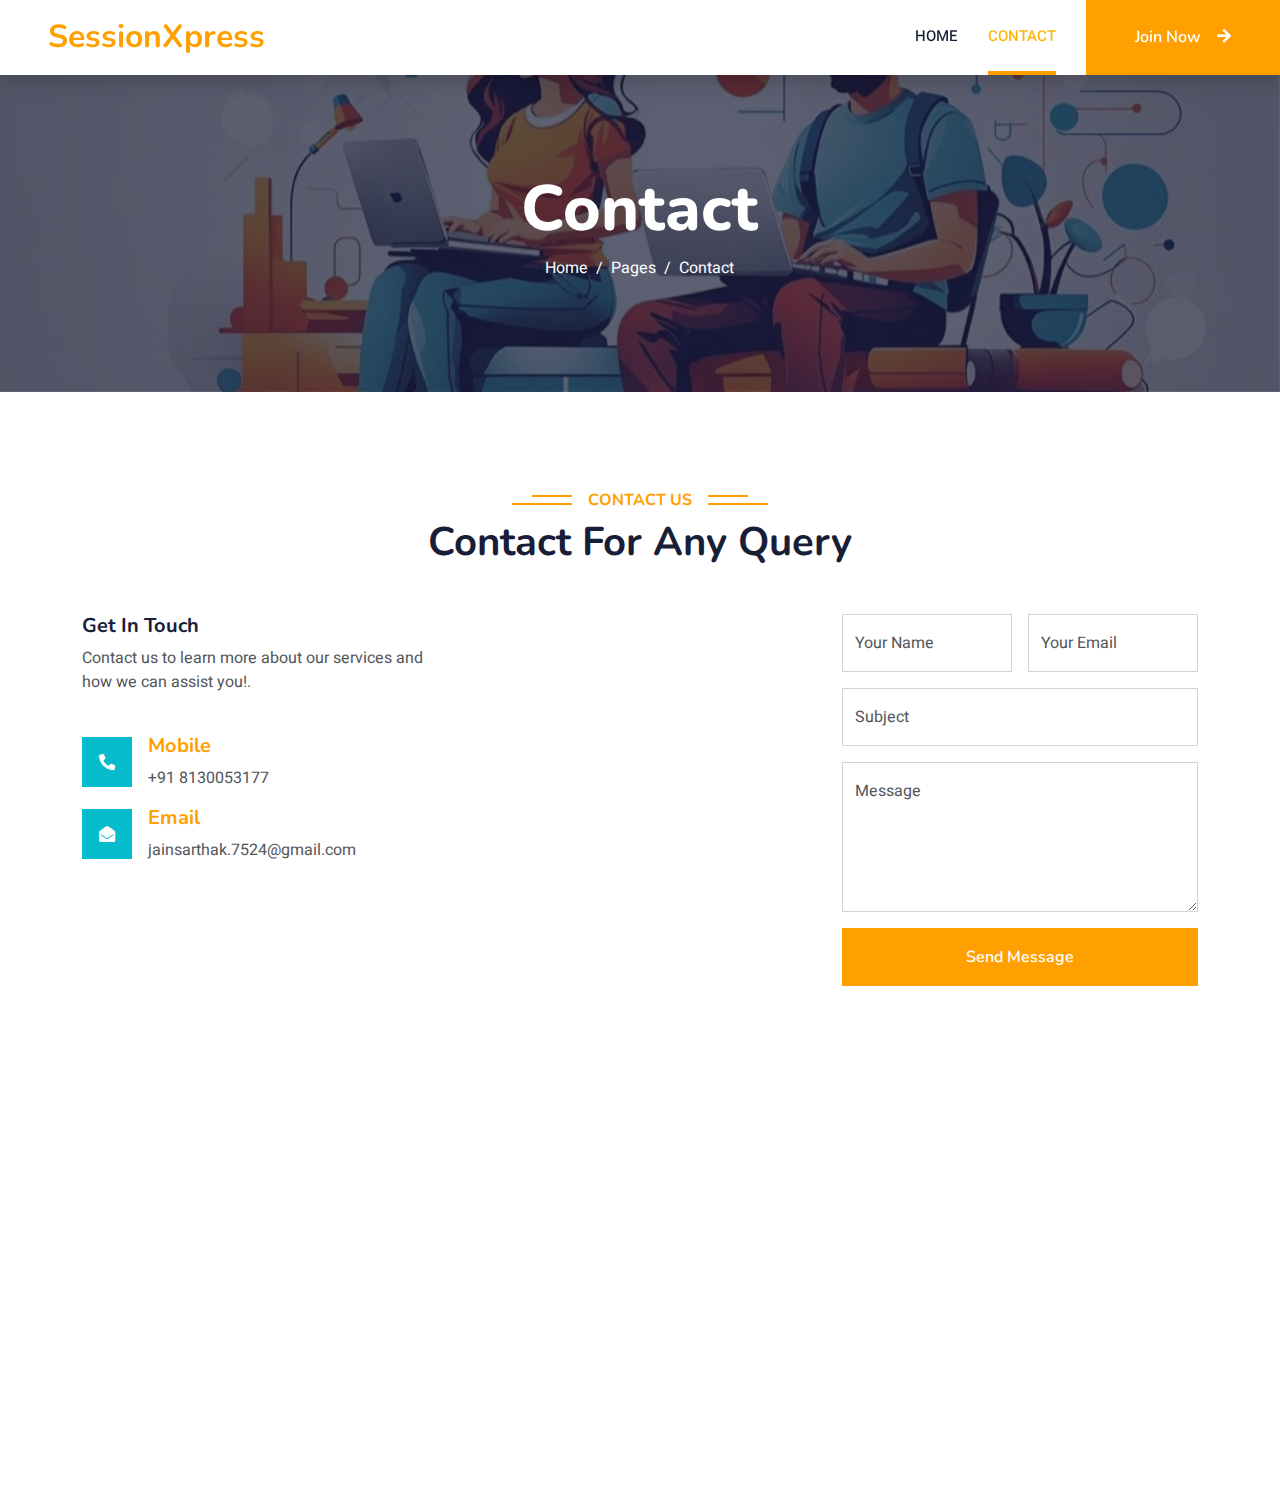
<file: contact.html>
<!DOCTYPE html>
<html lang="en">

<head>
    <meta charset="utf-8">
    <title>SessionXpress</title>
    <meta content="width=device-width, initial-scale=1.0" name="viewport">
    <meta content="" name="keywords">
    <meta content="" name="description">

    <!-- Favicon -->
    <link href="img/favicon.ico" rel="icon">

    <!-- Google Web Fonts -->
    <link rel="preconnect" href="https://fonts.googleapis.com">
    <link rel="preconnect" href="https://fonts.gstatic.com" crossorigin>
    <link href="https://fonts.googleapis.com/css2?family=Heebo:wght@400;500;600&family=Nunito:wght@600;700;800&display=swap" rel="stylesheet">

    <!-- Icon Font Stylesheet -->
    <link href="https://cdnjs.cloudflare.com/ajax/libs/font-awesome/5.10.0/css/all.min.css" rel="stylesheet">
    <link href="https://cdn.jsdelivr.net/npm/bootstrap-icons@1.4.1/font/bootstrap-icons.css" rel="stylesheet">

    <!-- Libraries Stylesheet -->
    <link href="lib/animate/animate.min.css" rel="stylesheet">
    <link href="lib/owlcarousel/assets/owl.carousel.min.css" rel="stylesheet">

    <!-- Customized Bootstrap Stylesheet -->
    <link href="css/bootstrap.min.css" rel="stylesheet">

    <!-- Template Stylesheet -->
    <link href="css/style.css" rel="stylesheet">
</head>

<body>
    <!-- Spinner Start -->
    <div id="spinner" class="show bg-white position-fixed translate-middle w-100 vh-100 top-50 start-50 d-flex align-items-center justify-content-center">
        <div class="spinner-border text-primary" style="width: 3rem; height: 3rem;" role="status">
            <span class="sr-only">Loading...</span>
        </div>
    </div>
    <!-- Spinner End -->


    <!-- Navbar Start -->
    <nav class="navbar navbar-expand-lg bg-white navbar-light shadow sticky-top p-0">
        <a href="index.html" class="navbar-brand d-flex align-items-center px-4 px-lg-5">
            <h2 class="m-0 text-primary"><i class=""></i>SessionXpress</h2>
        </a>
        <button type="button" class="navbar-toggler me-4" data-bs-toggle="collapse" data-bs-target="#navbarCollapse">
            <span class="navbar-toggler-icon"></span>
        </button>
        <div class="collapse navbar-collapse" id="navbarCollapse">
            <div class="navbar-nav ms-auto p-4 p-lg-0">
                <a href="index.html" class="nav-item nav-link">Home</a>
            <!--<a href="about.html" class="nav-item nav-link">About</a>
                <a href="courses.html" class="nav-item nav-link">Courses</a>
                <div class="nav-item dropdown">
                    <a href="#" class="nav-link dropdown-toggle" data-bs-toggle="dropdown">Pages</a>
                    <div class="dropdown-menu fade-down m-0">
                        <a href="team.html" class="dropdown-item">Our Team</a>
                        <a href="testimonial.html" class="dropdown-item">Testimonial</a>
                        <a href="404.html" class="dropdown-item">404 Page</a>
                    </div>
                </div>-->
                <a href="contact.html" class="nav-item nav-link active">Contact</a>
            </div>
            <a href="" class="btn btn-primary py-4 px-lg-5 d-none d-lg-block">Join Now<i class="fa fa-arrow-right ms-3"></i></a>
        </div>
    </nav>
    <!-- Navbar End -->


    <!-- Header Start -->
    <div class="container-fluid bg-primary py-5 mb-5 page-header">
        <div class="container py-5">
            <div class="row justify-content-center">
                <div class="col-lg-10 text-center">
                    <h1 class="display-3 text-white animated slideInDown">Contact</h1>
                    <nav aria-label="breadcrumb">
                        <ol class="breadcrumb justify-content-center">
                            <li class="breadcrumb-item"><a class="text-white" href="#">Home</a></li>
                            <li class="breadcrumb-item"><a class="text-white" href="#">Pages</a></li>
                            <li class="breadcrumb-item text-white active" aria-current="page">Contact</li>
                        </ol>
                    </nav>
                </div>
            </div>
        </div>
    </div>
    <!-- Header End -->


    <!-- Contact Start -->
    <div class="container-xxl py-5">
        <div class="container">
            <div class="text-center wow fadeInUp" data-wow-delay="0.1s">
                <h6 class="section-title bg-white text-center text-primary px-3">Contact Us</h6>
                <h1 class="mb-5">Contact For Any Query</h1>
            </div>
            <div class="row g-4">
                <div class="col-lg-4 col-md-6 wow fadeInUp" data-wow-delay="0.1s">
                    <h5>Get In Touch</h5>
                    <p class="mb-4">Contact us to learn more about our services and how we can assist you!</a>.</p>
                    <div class="d-flex align-items-center mb-3">
                        <!--<div class="d-flex align-items-center justify-content-center flex-shrink-0 bg-primary" style="width: 50px; height: 50px;">
                            <i class="fa fa-map-marker-alt text-white"></i>
                        </div>
                        <div class="ms-3">
                            <h5 class="text-primary">Office</h5>
                            <p class="mb-0">123 Street, New York, USA</p>
                        </div>-->
                    </div>
                    <div class="d-flex align-items-center mb-3">
                        <div class="d-flex align-items-center justify-content-center flex-shrink-0 bg-primary" style="width: 50px; height: 50px;">
                            <i class="fa fa-phone-alt text-white"></i>
                        </div>
                        <div class="ms-3">
                            <h5 class="text-primary">Mobile</h5>
                            <p class="mb-0">+91 8130053177</p>
                        </div>
                    </div>
                    <div class="d-flex align-items-center">
                        <div class="d-flex align-items-center justify-content-center flex-shrink-0 bg-primary" style="width: 50px; height: 50px;">
                            <i class="fa fa-envelope-open text-white"></i>
                        </div>
                        <div class="ms-3">
                            <h5 class="text-primary">Email</h5>
                            <p class="mb-0">jainsarthak.7524@gmail.com</p>
                        </div>
                    </div>
                </div>
                <div class="col-lg-4 col-md-6 wow fadeInUp" data-wow-delay="0.3s">
                    <iframe class="position-relative rounded w-100 h-100"
                        src="https://www.google.com/maps/embed?pb=!1m18!1m12!1m3!1d448196.52633258584!2d76.76357436215979!3d28.64368462633545!2m3!1f0!2f0!3f0!3m2!1i1024!2i768!4f13.1!3m3!1m2!1s0x390cfd5b347eb62d%3A0x37205b715389640!2sDelhi!5e0!3m2!1sen!2sin!4v1727040803674!5m2!1sen!2sin"
                        frameborder="0" style="min-height: 300px; border:0;" allowfullscreen="" aria-hidden="false"
                        tabindex="0"></iframe>
                </div>
                <div class="col-lg-4 col-md-12 wow fadeInUp" data-wow-delay="0.5s">
                    <form>
                        <div class="row g-3">
                            <div class="col-md-6">
                                <div class="form-floating">
                                    <input type="text" class="form-control" id="name" placeholder="Your Name">
                                    <label for="name">Your Name</label>
                                </div>
                            </div>
                            <div class="col-md-6">
                                <div class="form-floating">
                                    <input type="email" class="form-control" id="email" placeholder="Your Email">
                                    <label for="email">Your Email</label>
                                </div>
                            </div>
                            <div class="col-12">
                                <div class="form-floating">
                                    <input type="text" class="form-control" id="subject" placeholder="Subject">
                                    <label for="subject">Subject</label>
                                </div>
                            </div>
                            <div class="col-12">
                                <div class="form-floating">
                                    <textarea class="form-control" placeholder="Leave a message here" id="message" style="height: 150px"></textarea>
                                    <label for="message">Message</label>
                                </div>
                            </div>
                            <div class="col-12">
                                <button class="btn btn-primary w-100 py-3" type="submit">Send Message</button>
                            </div>
                        </div>
                    </form>
                </div>
            </div>
        </div>
    </div>
    <!-- Contact End -->


    <!-- Footer Start -->
<div class="container-fluid bg-dark text-light footer pt-5 mt-5 wow fadeIn" data-wow-delay="0.1s">
    <div class="container py-5">
        <div class="row g-5">
            <div class="col-lg-3 col-md-6">
                <h4 class="text-white mb-3">Quick Link</h4>
                <a class="btn btn-link" href="">About Us</a>
                <a class="btn btn-link" href="">Contact Us</a>
                <a class="btn btn-link" href="">Privacy Policy</a>
                <a class="btn btn-link" href="">Terms & Condition</a>
                <a class="btn btn-link" href="">FAQs & Help</a>
            </div>
            <div class="col-lg-3 col-md-6">
                <h4 class="text-white mb-3">Contact</h4>
                <p class="mb-2"><i class="fa fa-map-marker-alt me-3"></i>123 Street, New York, USA</p>
                <p class="mb-2"><i class="fa fa-phone-alt me-3"></i>+012 345 67890</p>
                <p class="mb-2"><i class="fa fa-envelope me-3"></i>info@example.com</p>
                <div class="d-flex pt-2">
                    <a class="btn btn-outline-light btn-social" href=""><i class="fab fa-twitter"></i></a>
                    <a class="btn btn-outline-light btn-social" href=""><i class="fab fa-facebook-f"></i></a>
                    <a class="btn btn-outline-light btn-social" href=""><i class="fab fa-youtube"></i></a>
                    <a class="btn btn-outline-light btn-social" href=""><i class="fab fa-linkedin-in"></i></a>
                </div>
            </div>
            <!--
            <div class="col-lg-3 col-md-6">
                <h4 class="text-white mb-3">Gallery</h4>
                <div class="row g-2 pt-2">
                    <div class="col-4">
                        <img class="img-fluid bg-light p-1" src="img/course-1.jpg" alt="">
                    </div>
                    <div class="col-4">
                        <img class="img-fluid bg-light p-1" src="img/course-2.jpg" alt="">
                    </div>
                    <div class="col-4">
                        <img class="img-fluid bg-light p-1" src="img/course-3.jpg" alt="">
                    </div>
                    <div class="col-4">
                        <img class="img-fluid bg-light p-1" src="img/course-2.jpg" alt="">
                    </div>
                    <div class="col-4">
                        <img class="img-fluid bg-light p-1" src="img/course-3.jpg" alt="">
                    </div>
                    <div class="col-4">
                        <img class="img-fluid bg-light p-1" src="img/course-1.jpg" alt="">
                    </div>
                </div>
            </div>
            <div class="col-lg-3 col-md-6">
                <h4 class="text-white mb-3">Newsletter</h4>
                <p>Dolor amet sit justo amet elitr clita ipsum elitr est.</p>
                <div class="position-relative mx-auto" style="max-width: 400px;">
                    <input class="form-control border-0 w-100 py-3 ps-4 pe-5" type="text" placeholder="Your email">
                    <button type="button" class="btn btn-primary py-2 position-absolute top-0 end-0 mt-2 me-2">SignUp</button>
                </div>
            </div>
            -->
        </div>
    </div>
    <div class="container">
        <div class="copyright">
            <div class="row">
                <div class="col-md-6 text-center text-md-start mb-3 mb-md-0">
                    &copy; <a class="border-bottom" href="#">SessionXpress</a>. All Right Reserved.
                   <!-- Designed By <a class="border-bottom" href="https://htmlcodex.com">HTML Codex</a>-->
                </div>
                <div class="col-md-6 text-center text-md-end">
                    <div class="footer-menu">
                        <!--
                        <a href="">Home</a>
                        <a href="">Cookies</a>
                        <a href="">Help</a>
                        <a href="">FAQs</a>
                        -->
                    </div>
                </div>
            </div>
        </div>
    </div>
</div>
<!-- Footer End -->


    <!-- Back to Top Button -->
<a href="#" class="btn btn-lg btn-primary back-to-top" style="display: none;"><i class="bi bi-arrow-up"></i></a>

<!-- Progress Indicator -->
<div id="progress">
    <span id="progress-value">&#x1F815;</span>
</div>


    <!-- JavaScript Libraries -->
    <script src="https://code.jquery.com/jquery-3.4.1.min.js"></script>
    <script src="https://cdn.jsdelivr.net/npm/bootstrap@5.0.0/dist/js/bootstrap.bundle.min.js"></script>
    <script src="lib/wow/wow.min.js"></script>
    <script src="lib/easing/easing.min.js"></script>
    <script src="lib/waypoints/waypoints.min.js"></script>
    <script src="lib/owlcarousel/owl.carousel.min.js"></script>

    <!-- Template Javascript -->
    <script src="js/main.js"></script>
</body>

</html>
</file>
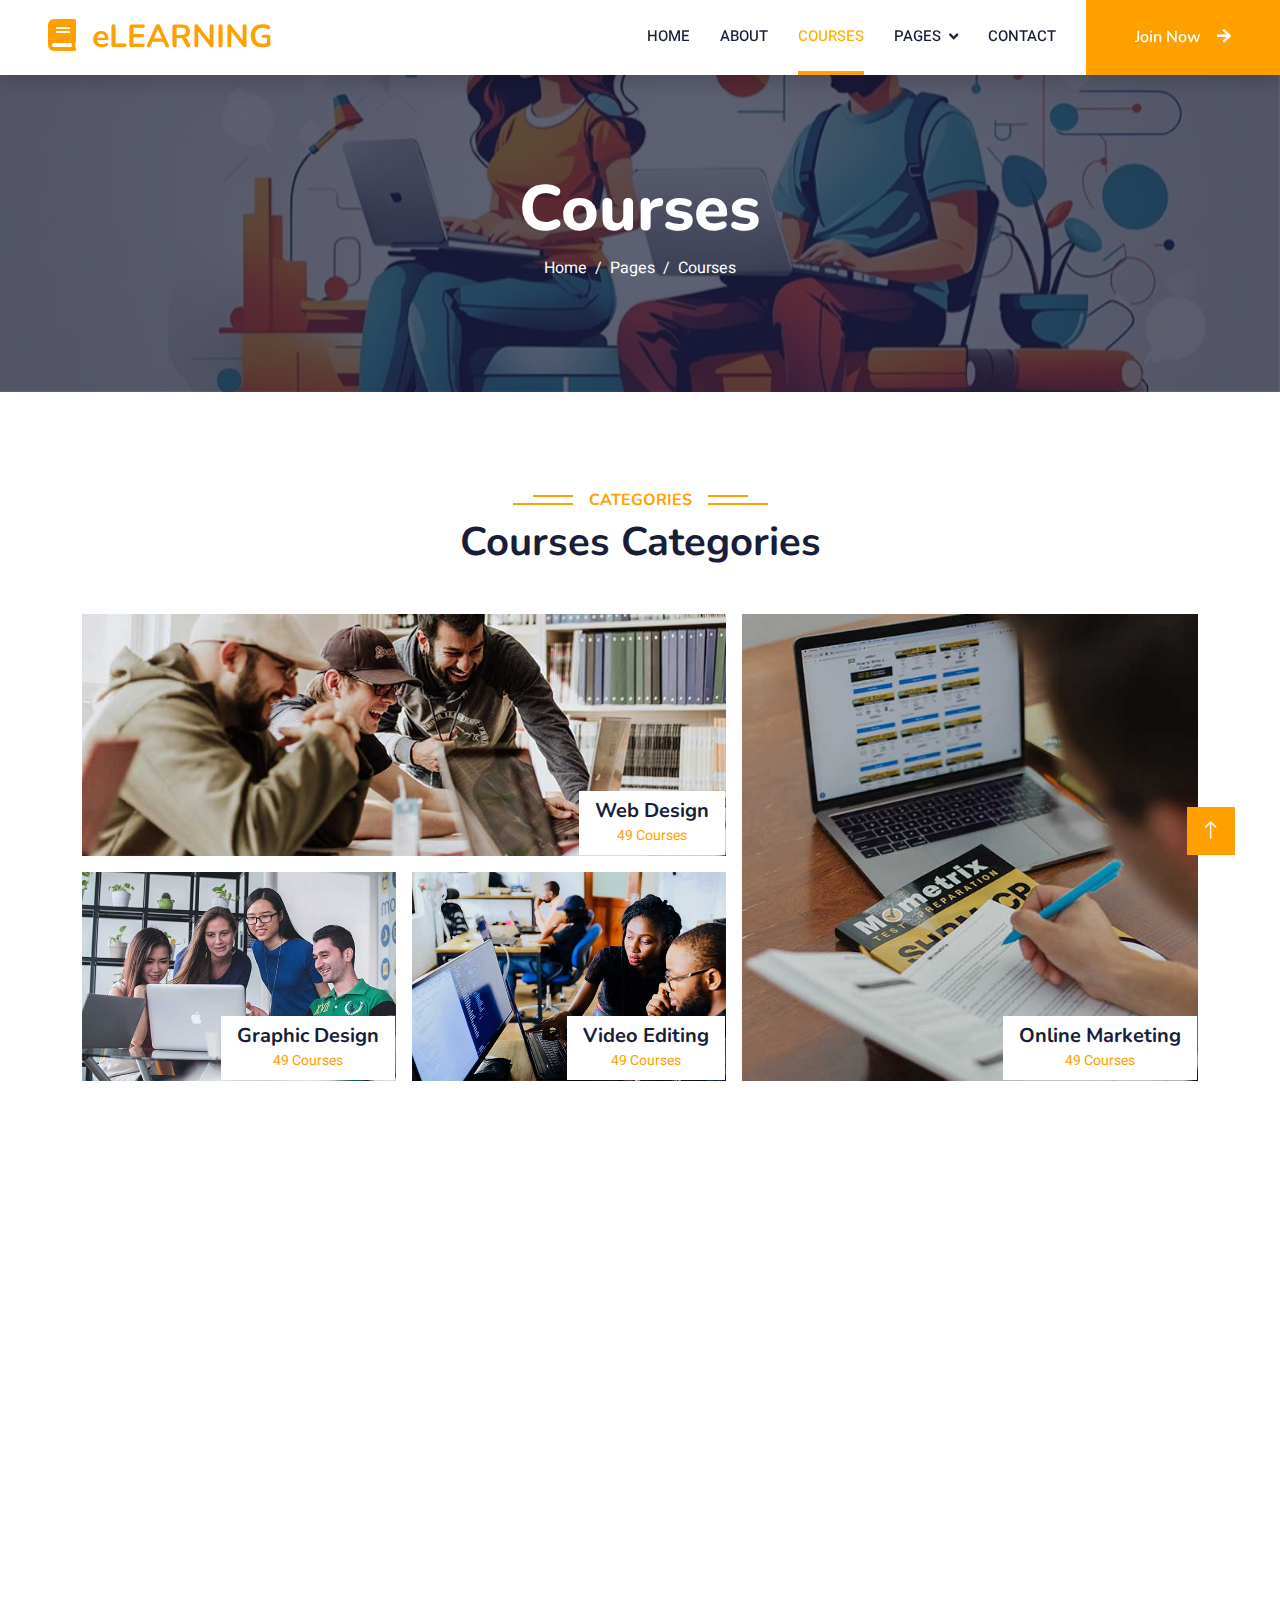
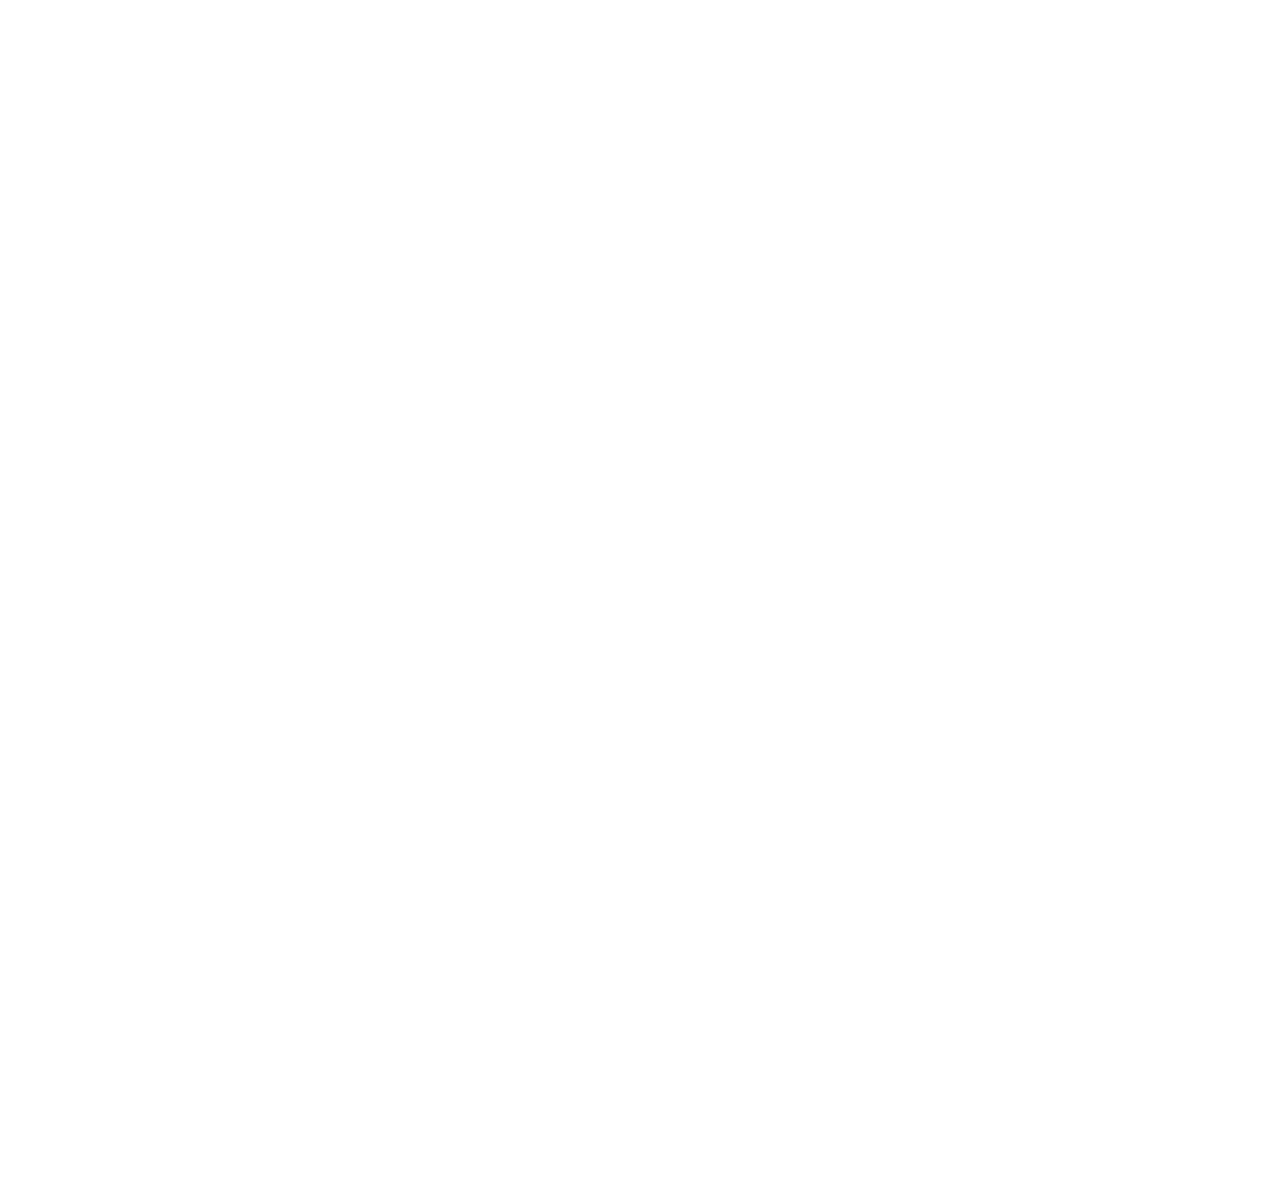
<file: courses.html>
<!DOCTYPE html>
<html lang="en">

<head>
    <meta charset="utf-8">
    <title>eLEARNING - eLearning HTML Template</title>
    <meta content="width=device-width, initial-scale=1.0" name="viewport">
    <meta content="" name="keywords">
    <meta content="" name="description">

    <!-- Favicon -->
    <link href="img/favicon.ico" rel="icon">

    <!-- Google Web Fonts -->
    <link rel="preconnect" href="https://fonts.googleapis.com">
    <link rel="preconnect" href="https://fonts.gstatic.com" crossorigin>
    <link href="https://fonts.googleapis.com/css2?family=Heebo:wght@400;500;600&family=Nunito:wght@600;700;800&display=swap" rel="stylesheet">

    <!-- Icon Font Stylesheet -->
    <link href="https://cdnjs.cloudflare.com/ajax/libs/font-awesome/5.10.0/css/all.min.css" rel="stylesheet">
    <link href="https://cdn.jsdelivr.net/npm/bootstrap-icons@1.4.1/font/bootstrap-icons.css" rel="stylesheet">

    <!-- Libraries Stylesheet -->
    <link href="lib/animate/animate.min.css" rel="stylesheet">
    <link href="lib/owlcarousel/assets/owl.carousel.min.css" rel="stylesheet">

    <!-- Customized Bootstrap Stylesheet -->
    <link href="css/bootstrap.min.css" rel="stylesheet">

    <!-- Template Stylesheet -->
    <link href="css/style.css" rel="stylesheet">
</head>

<body>
    <!-- Spinner Start -->
    <div id="spinner" class="show bg-white position-fixed translate-middle w-100 vh-100 top-50 start-50 d-flex align-items-center justify-content-center">
        <div class="spinner-border text-primary" style="width: 3rem; height: 3rem;" role="status">
            <span class="sr-only">Loading...</span>
        </div>
    </div>
    <!-- Spinner End -->


    <!-- Navbar Start -->
    <nav class="navbar navbar-expand-lg bg-white navbar-light shadow sticky-top p-0">
        <a href="index.html" class="navbar-brand d-flex align-items-center px-4 px-lg-5">
            <h2 class="m-0 text-primary"><i class="fa fa-book me-3"></i>eLEARNING</h2>
        </a>
        <button type="button" class="navbar-toggler me-4" data-bs-toggle="collapse" data-bs-target="#navbarCollapse">
            <span class="navbar-toggler-icon"></span>
        </button>
        <div class="collapse navbar-collapse" id="navbarCollapse">
            <div class="navbar-nav ms-auto p-4 p-lg-0">
                <a href="index.html" class="nav-item nav-link">Home</a>
                <a href="about.html" class="nav-item nav-link">About</a>
                <a href="courses.html" class="nav-item nav-link active">Courses</a>
                <div class="nav-item dropdown">
                    <a href="#" class="nav-link dropdown-toggle" data-bs-toggle="dropdown">Pages</a>
                    <div class="dropdown-menu fade-down m-0">
                        <a href="team.html" class="dropdown-item">Our Team</a>
                        <a href="testimonial.html" class="dropdown-item">Testimonial</a>
                        <a href="404.html" class="dropdown-item">404 Page</a>
                    </div>
                </div>
                <a href="contact.html" class="nav-item nav-link">Contact</a>
            </div>
            <a href="" class="btn btn-primary py-4 px-lg-5 d-none d-lg-block">Join Now<i class="fa fa-arrow-right ms-3"></i></a>
        </div>
    </nav>
    <!-- Navbar End -->


    <!-- Header Start -->
    <div class="container-fluid bg-primary py-5 mb-5 page-header">
        <div class="container py-5">
            <div class="row justify-content-center">
                <div class="col-lg-10 text-center">
                    <h1 class="display-3 text-white animated slideInDown">Courses</h1>
                    <nav aria-label="breadcrumb">
                        <ol class="breadcrumb justify-content-center">
                            <li class="breadcrumb-item"><a class="text-white" href="#">Home</a></li>
                            <li class="breadcrumb-item"><a class="text-white" href="#">Pages</a></li>
                            <li class="breadcrumb-item text-white active" aria-current="page">Courses</li>
                        </ol>
                    </nav>
                </div>
            </div>
        </div>
    </div>
    <!-- Header End -->


    <!-- Categories Start -->
    <div class="container-xxl py-5 category">
        <div class="container">
            <div class="text-center wow fadeInUp" data-wow-delay="0.1s">
                <h6 class="section-title bg-white text-center text-primary px-3">Categories</h6>
                <h1 class="mb-5">Courses Categories</h1>
            </div>
            <div class="row g-3">
                <div class="col-lg-7 col-md-6">
                    <div class="row g-3">
                        <div class="col-lg-12 col-md-12 wow zoomIn" data-wow-delay="0.1s">
                            <a class="position-relative d-block overflow-hidden" href="">
                                <img class="img-fluid" src="img/cat-1.jpg" alt="">
                                <div class="bg-white text-center position-absolute bottom-0 end-0 py-2 px-3" style="margin: 1px;">
                                    <h5 class="m-0">Web Design</h5>
                                    <small class="text-primary">49 Courses</small>
                                </div>
                            </a>
                        </div>
                        <div class="col-lg-6 col-md-12 wow zoomIn" data-wow-delay="0.3s">
                            <a class="position-relative d-block overflow-hidden" href="">
                                <img class="img-fluid" src="img/cat-2.jpg" alt="">
                                <div class="bg-white text-center position-absolute bottom-0 end-0 py-2 px-3" style="margin: 1px;">
                                    <h5 class="m-0">Graphic Design</h5>
                                    <small class="text-primary">49 Courses</small>
                                </div>
                            </a>
                        </div>
                        <div class="col-lg-6 col-md-12 wow zoomIn" data-wow-delay="0.5s">
                            <a class="position-relative d-block overflow-hidden" href="">
                                <img class="img-fluid" src="img/cat-3.jpg" alt="">
                                <div class="bg-white text-center position-absolute bottom-0 end-0 py-2 px-3" style="margin: 1px;">
                                    <h5 class="m-0">Video Editing</h5>
                                    <small class="text-primary">49 Courses</small>
                                </div>
                            </a>
                        </div>
                    </div>
                </div>
                <div class="col-lg-5 col-md-6 wow zoomIn" data-wow-delay="0.7s" style="min-height: 350px;">
                    <a class="position-relative d-block h-100 overflow-hidden" href="">
                        <img class="img-fluid position-absolute w-100 h-100" src="img/cat-4.jpg" alt="" style="object-fit: cover;">
                        <div class="bg-white text-center position-absolute bottom-0 end-0 py-2 px-3" style="margin:  1px;">
                            <h5 class="m-0">Online Marketing</h5>
                            <small class="text-primary">49 Courses</small>
                        </div>
                    </a>
                </div>
            </div>
        </div>
    </div>
    <!-- Categories Start -->


    <!-- Courses Start -->
    <div class="container-xxl py-5">
        <div class="container">
            <div class="text-center wow fadeInUp" data-wow-delay="0.1s">
                <h6 class="section-title bg-white text-center text-primary px-3">Courses</h6>
                <h1 class="mb-5">Popular Courses</h1>
            </div>
            <div class="row g-4 justify-content-center">
                <div class="col-lg-4 col-md-6 wow fadeInUp" data-wow-delay="0.1s">
                    <div class="course-item bg-light">
                        <div class="position-relative overflow-hidden">
                            <img class="img-fluid" src="img/course-1.jpg" alt="">
                            <div class="w-100 d-flex justify-content-center position-absolute bottom-0 start-0 mb-4">
                                <a href="#" class="flex-shrink-0 btn btn-sm btn-primary px-3 border-end" style="border-radius: 30px 0 0 30px;">Read More</a>
                                <a href="#" class="flex-shrink-0 btn btn-sm btn-primary px-3" style="border-radius: 0 30px 30px 0;">Join Now</a>
                            </div>
                        </div>
                        <div class="text-center p-4 pb-0">
                            <h3 class="mb-0">$149.00</h3>
                            <div class="mb-3">
                                <small class="fa fa-star text-primary"></small>
                                <small class="fa fa-star text-primary"></small>
                                <small class="fa fa-star text-primary"></small>
                                <small class="fa fa-star text-primary"></small>
                                <small class="fa fa-star text-primary"></small>
                                <small>(123)</small>
                            </div>
                            <h5 class="mb-4">Web Design & Development Course for Beginners</h5>
                        </div>
                        <div class="d-flex border-top">
                            <small class="flex-fill text-center border-end py-2"><i class="fa fa-user-tie text-primary me-2"></i>John Doe</small>
                            <small class="flex-fill text-center border-end py-2"><i class="fa fa-clock text-primary me-2"></i>1.49 Hrs</small>
                            <small class="flex-fill text-center py-2"><i class="fa fa-user text-primary me-2"></i>30 Students</small>
                        </div>
                    </div>
                </div>
                <div class="col-lg-4 col-md-6 wow fadeInUp" data-wow-delay="0.3s">
                    <div class="course-item bg-light">
                        <div class="position-relative overflow-hidden">
                            <img class="img-fluid" src="img/course-2.jpg" alt="">
                            <div class="w-100 d-flex justify-content-center position-absolute bottom-0 start-0 mb-4">
                                <a href="#" class="flex-shrink-0 btn btn-sm btn-primary px-3 border-end" style="border-radius: 30px 0 0 30px;">Read More</a>
                                <a href="#" class="flex-shrink-0 btn btn-sm btn-primary px-3" style="border-radius: 0 30px 30px 0;">Join Now</a>
                            </div>
                        </div>
                        <div class="text-center p-4 pb-0">
                            <h3 class="mb-0">$149.00</h3>
                            <div class="mb-3">
                                <small class="fa fa-star text-primary"></small>
                                <small class="fa fa-star text-primary"></small>
                                <small class="fa fa-star text-primary"></small>
                                <small class="fa fa-star text-primary"></small>
                                <small class="fa fa-star text-primary"></small>
                                <small>(123)</small>
                            </div>
                            <h5 class="mb-4">Web Design & Development Course for Beginners</h5>
                        </div>
                        <div class="d-flex border-top">
                            <small class="flex-fill text-center border-end py-2"><i class="fa fa-user-tie text-primary me-2"></i>John Doe</small>
                            <small class="flex-fill text-center border-end py-2"><i class="fa fa-clock text-primary me-2"></i>1.49 Hrs</small>
                            <small class="flex-fill text-center py-2"><i class="fa fa-user text-primary me-2"></i>30 Students</small>
                        </div>
                    </div>
                </div>
                <div class="col-lg-4 col-md-6 wow fadeInUp" data-wow-delay="0.5s">
                    <div class="course-item bg-light">
                        <div class="position-relative overflow-hidden">
                            <img class="img-fluid" src="img/course-3.jpg" alt="">
                            <div class="w-100 d-flex justify-content-center position-absolute bottom-0 start-0 mb-4">
                                <a href="#" class="flex-shrink-0 btn btn-sm btn-primary px-3 border-end" style="border-radius: 30px 0 0 30px;">Read More</a>
                                <a href="#" class="flex-shrink-0 btn btn-sm btn-primary px-3" style="border-radius: 0 30px 30px 0;">Join Now</a>
                            </div>
                        </div>
                        <div class="text-center p-4 pb-0">
                            <h3 class="mb-0">$149.00</h3>
                            <div class="mb-3">
                                <small class="fa fa-star text-primary"></small>
                                <small class="fa fa-star text-primary"></small>
                                <small class="fa fa-star text-primary"></small>
                                <small class="fa fa-star text-primary"></small>
                                <small class="fa fa-star text-primary"></small>
                                <small>(123)</small>
                            </div>
                            <h5 class="mb-4">Web Design & Development Course for Beginners</h5>
                        </div>
                        <div class="d-flex border-top">
                            <small class="flex-fill text-center border-end py-2"><i class="fa fa-user-tie text-primary me-2"></i>John Doe</small>
                            <small class="flex-fill text-center border-end py-2"><i class="fa fa-clock text-primary me-2"></i>1.49 Hrs</small>
                            <small class="flex-fill text-center py-2"><i class="fa fa-user text-primary me-2"></i>30 Students</small>
                        </div>
                    </div>
                </div>
            </div>
        </div>
    </div>
    <!-- Courses End -->


    <!-- Testimonial Start -->
    <div class="container-xxl py-5 wow fadeInUp" data-wow-delay="0.1s">
        <div class="container">
            <div class="text-center">
                <h6 class="section-title bg-white text-center text-primary px-3">Testimonial</h6>
                <h1 class="mb-5">Our Students Say!</h1>
            </div>
            <div class="owl-carousel testimonial-carousel position-relative">
                <div class="testimonial-item text-center">
                    <img class="border rounded-circle p-2 mx-auto mb-3" src="img/testimonial-1.jpg" style="width: 80px; height: 80px;">
                    <h5 class="mb-0">Client Name</h5>
                    <p>Profession</p>
                    <div class="testimonial-text bg-light text-center p-4">
                    <p class="mb-0">Tempor erat elitr rebum at clita. Diam dolor diam ipsum sit diam amet diam et eos. Clita erat ipsum et lorem et sit.</p>
                    </div>
                </div>
                <div class="testimonial-item text-center">
                    <img class="border rounded-circle p-2 mx-auto mb-3" src="img/testimonial-2.jpg" style="width: 80px; height: 80px;">
                    <h5 class="mb-0">Client Name</h5>
                    <p>Profession</p>
                    <div class="testimonial-text bg-light text-center p-4">
                    <p class="mb-0">Tempor erat elitr rebum at clita. Diam dolor diam ipsum sit diam amet diam et eos. Clita erat ipsum et lorem et sit.</p>
                    </div>
                </div>
                <div class="testimonial-item text-center">
                    <img class="border rounded-circle p-2 mx-auto mb-3" src="img/testimonial-3.jpg" style="width: 80px; height: 80px;">
                    <h5 class="mb-0">Client Name</h5>
                    <p>Profession</p>
                    <div class="testimonial-text bg-light text-center p-4">
                    <p class="mb-0">Tempor erat elitr rebum at clita. Diam dolor diam ipsum sit diam amet diam et eos. Clita erat ipsum et lorem et sit.</p>
                    </div>
                </div>
                <div class="testimonial-item text-center">
                    <img class="border rounded-circle p-2 mx-auto mb-3" src="img/testimonial-4.jpg" style="width: 80px; height: 80px;">
                    <h5 class="mb-0">Client Name</h5>
                    <p>Profession</p>
                    <div class="testimonial-text bg-light text-center p-4">
                    <p class="mb-0">Tempor erat elitr rebum at clita. Diam dolor diam ipsum sit diam amet diam et eos. Clita erat ipsum et lorem et sit.</p>
                    </div>
                </div>
            </div>
        </div>
    </div>
    <!-- Testimonial End -->
        

    <!-- Footer Start -->
    <div class="container-fluid bg-dark text-light footer pt-5 mt-5 wow fadeIn" data-wow-delay="0.1s">
        <div class="container py-5">
            <div class="row g-5">
                <div class="col-lg-3 col-md-6">
                    <h4 class="text-white mb-3">Quick Link</h4>
                    <a class="btn btn-link" href="">About Us</a>
                    <a class="btn btn-link" href="">Contact Us</a>
                    <a class="btn btn-link" href="">Privacy Policy</a>
                    <a class="btn btn-link" href="">Terms & Condition</a>
                    <a class="btn btn-link" href="">FAQs & Help</a>
                </div>
                <div class="col-lg-3 col-md-6">
                    <h4 class="text-white mb-3">Contact</h4>
                    <p class="mb-2"><i class="fa fa-map-marker-alt me-3"></i>123 Street, New York, USA</p>
                    <p class="mb-2"><i class="fa fa-phone-alt me-3"></i>+012 345 67890</p>
                    <p class="mb-2"><i class="fa fa-envelope me-3"></i>info@example.com</p>
                    <div class="d-flex pt-2">
                        <a class="btn btn-outline-light btn-social" href=""><i class="fab fa-twitter"></i></a>
                        <a class="btn btn-outline-light btn-social" href=""><i class="fab fa-facebook-f"></i></a>
                        <a class="btn btn-outline-light btn-social" href=""><i class="fab fa-youtube"></i></a>
                        <a class="btn btn-outline-light btn-social" href=""><i class="fab fa-linkedin-in"></i></a>
                    </div>
                </div>
                <div class="col-lg-3 col-md-6">
                    <h4 class="text-white mb-3">Gallery</h4>
                    <div class="row g-2 pt-2">
                        <div class="col-4">
                            <img class="img-fluid bg-light p-1" src="img/course-1.jpg" alt="">
                        </div>
                        <div class="col-4">
                            <img class="img-fluid bg-light p-1" src="img/course-2.jpg" alt="">
                        </div>
                        <div class="col-4">
                            <img class="img-fluid bg-light p-1" src="img/course-3.jpg" alt="">
                        </div>
                        <div class="col-4">
                            <img class="img-fluid bg-light p-1" src="img/course-2.jpg" alt="">
                        </div>
                        <div class="col-4">
                            <img class="img-fluid bg-light p-1" src="img/course-3.jpg" alt="">
                        </div>
                        <div class="col-4">
                            <img class="img-fluid bg-light p-1" src="img/course-1.jpg" alt="">
                        </div>
                    </div>
                </div>
                <div class="col-lg-3 col-md-6">
                    <h4 class="text-white mb-3">Newsletter</h4>
                    <p>Dolor amet sit justo amet elitr clita ipsum elitr est.</p>
                    <div class="position-relative mx-auto" style="max-width: 400px;">
                        <input class="form-control border-0 w-100 py-3 ps-4 pe-5" type="text" placeholder="Your email">
                        <button type="button" class="btn btn-primary py-2 position-absolute top-0 end-0 mt-2 me-2">SignUp</button>
                    </div>
                </div>
            </div>
        </div>
        <div class="container">
            <div class="copyright">
                <div class="row">
                    <div class="col-md-6 text-center text-md-start mb-3 mb-md-0">
                        &copy; <a class="border-bottom" href="#">Your Site Name</a>, All Right Reserved.

                        <!--/*** This template is free as long as you keep the footer author’s credit link/attribution link/backlink. If you'd like to use the template without the footer author’s credit link/attribution link/backlink, you can purchase the Credit Removal License from "https://htmlcodex.com/credit-removal". Thank you for your support. ***/-->
                        Designed By <a class="border-bottom" href="https://htmlcodex.com">HTML Codex</a>
                    </div>
                    <div class="col-md-6 text-center text-md-end">
                        <div class="footer-menu">
                            <a href="">Home</a>
                            <a href="">Cookies</a>
                            <a href="">Help</a>
                            <a href="">FQAs</a>
                        </div>
                    </div>
                </div>
            </div>
        </div>
    </div>
    <!-- Footer End -->


    <!-- Back to Top -->
    <a href="#" class="btn btn-lg btn-primary btn-lg-square back-to-top"><i class="bi bi-arrow-up"></i></a>


    <!-- JavaScript Libraries -->
    <script src="https://code.jquery.com/jquery-3.4.1.min.js"></script>
    <script src="https://cdn.jsdelivr.net/npm/bootstrap@5.0.0/dist/js/bootstrap.bundle.min.js"></script>
    <script src="lib/wow/wow.min.js"></script>
    <script src="lib/easing/easing.min.js"></script>
    <script src="lib/waypoints/waypoints.min.js"></script>
    <script src="lib/owlcarousel/owl.carousel.min.js"></script>

    <!-- Template Javascript -->
    <script src="js/main.js"></script>
</body>

</html>
</file>
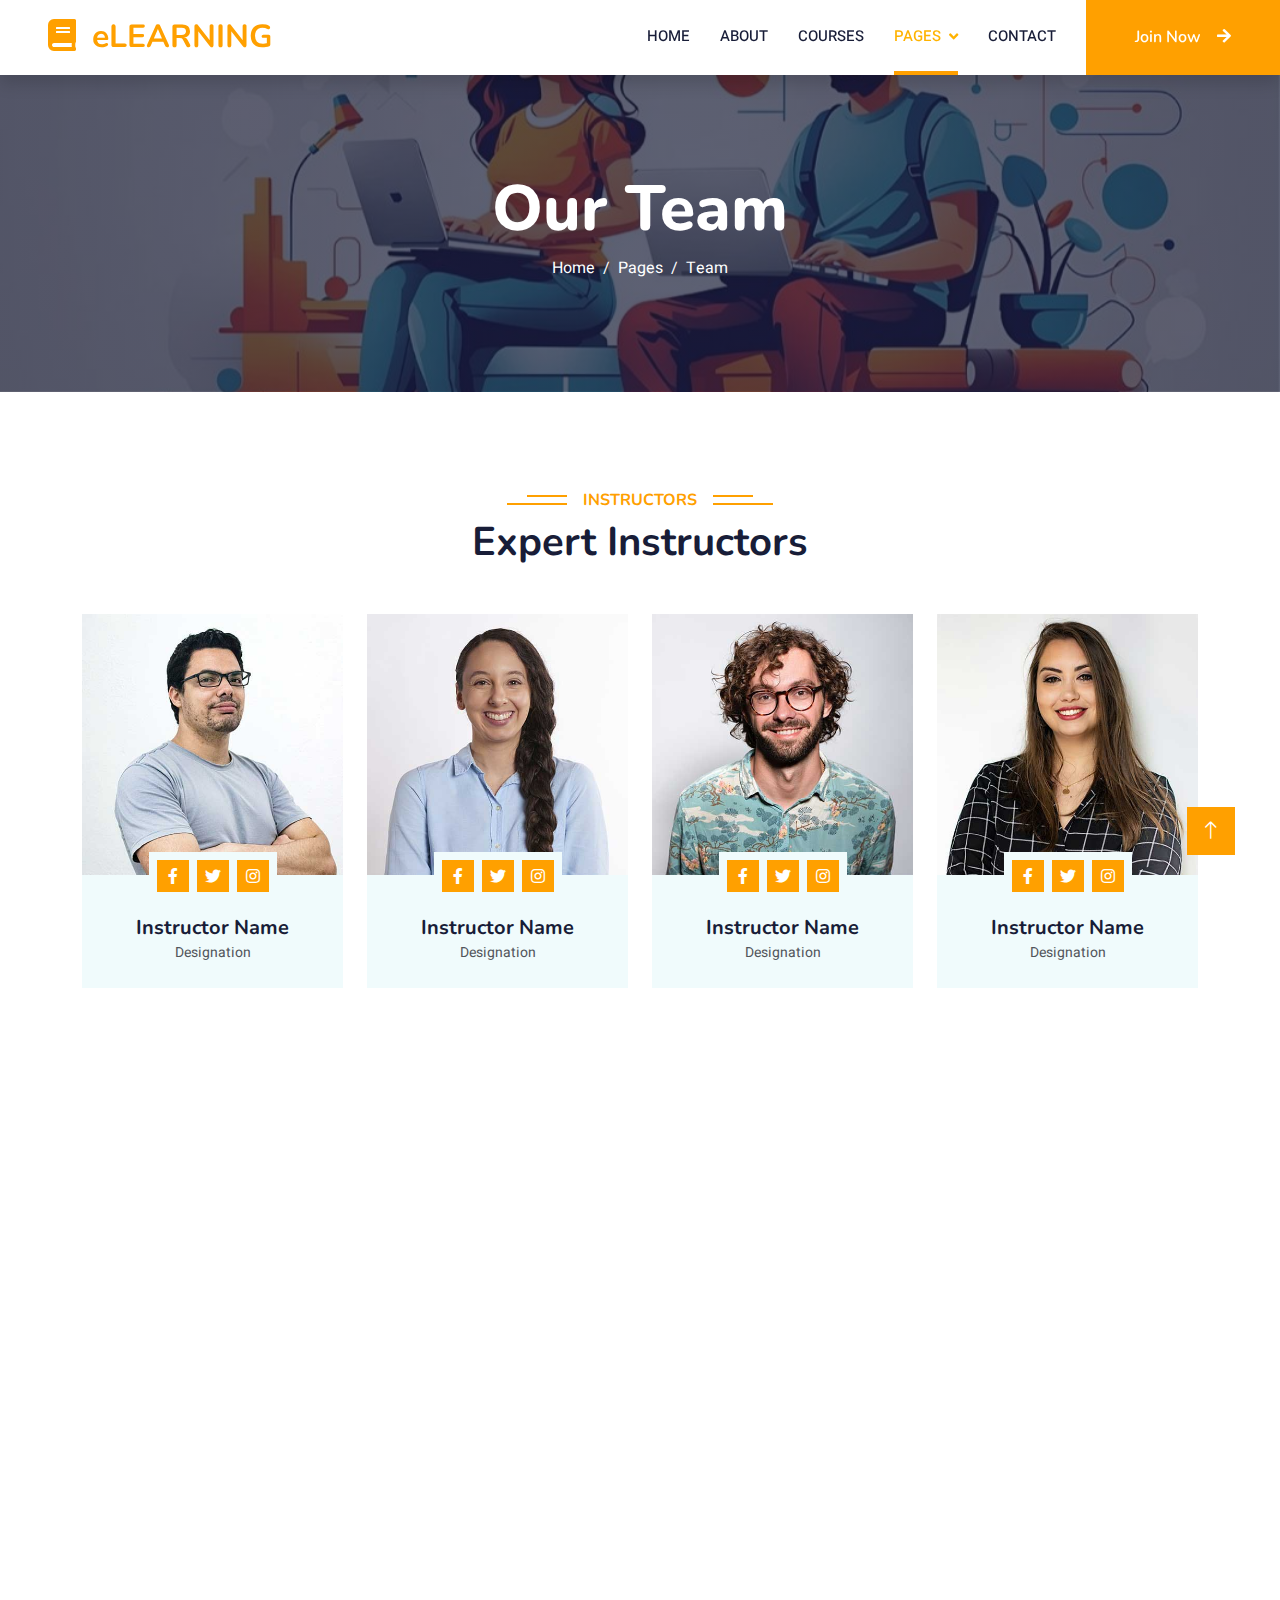
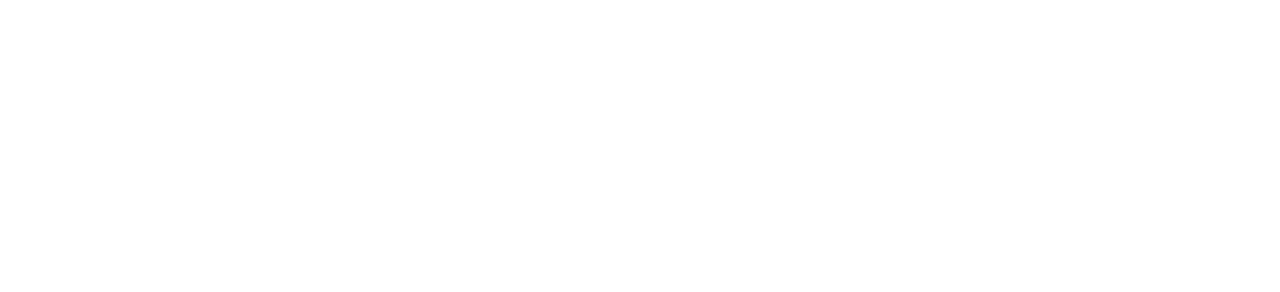
<file: team.html>
<!DOCTYPE html>
<html lang="en">

<head>
    <meta charset="utf-8">
    <title>eLEARNING - eLearning HTML Template</title>
    <meta content="width=device-width, initial-scale=1.0" name="viewport">
    <meta content="" name="keywords">
    <meta content="" name="description">

    <!-- Favicon -->
    <link href="img/favicon.ico" rel="icon">

    <!-- Google Web Fonts -->
    <link rel="preconnect" href="https://fonts.googleapis.com">
    <link rel="preconnect" href="https://fonts.gstatic.com" crossorigin>
    <link href="https://fonts.googleapis.com/css2?family=Heebo:wght@400;500;600&family=Nunito:wght@600;700;800&display=swap" rel="stylesheet">

    <!-- Icon Font Stylesheet -->
    <link href="https://cdnjs.cloudflare.com/ajax/libs/font-awesome/5.10.0/css/all.min.css" rel="stylesheet">
    <link href="https://cdn.jsdelivr.net/npm/bootstrap-icons@1.4.1/font/bootstrap-icons.css" rel="stylesheet">

    <!-- Libraries Stylesheet -->
    <link href="lib/animate/animate.min.css" rel="stylesheet">
    <link href="lib/owlcarousel/assets/owl.carousel.min.css" rel="stylesheet">

    <!-- Customized Bootstrap Stylesheet -->
    <link href="css/bootstrap.min.css" rel="stylesheet">

    <!-- Template Stylesheet -->
    <link href="css/style.css" rel="stylesheet">
</head>

<body>
    <!-- Spinner Start -->
    <div id="spinner" class="show bg-white position-fixed translate-middle w-100 vh-100 top-50 start-50 d-flex align-items-center justify-content-center">
        <div class="spinner-border text-primary" style="width: 3rem; height: 3rem;" role="status">
            <span class="sr-only">Loading...</span>
        </div>
    </div>
    <!-- Spinner End -->


    <!-- Navbar Start -->
    <nav class="navbar navbar-expand-lg bg-white navbar-light shadow sticky-top p-0">
        <a href="index.html" class="navbar-brand d-flex align-items-center px-4 px-lg-5">
            <h2 class="m-0 text-primary"><i class="fa fa-book me-3"></i>eLEARNING</h2>
        </a>
        <button type="button" class="navbar-toggler me-4" data-bs-toggle="collapse" data-bs-target="#navbarCollapse">
            <span class="navbar-toggler-icon"></span>
        </button>
        <div class="collapse navbar-collapse" id="navbarCollapse">
            <div class="navbar-nav ms-auto p-4 p-lg-0">
                <a href="index.html" class="nav-item nav-link">Home</a>
                <a href="about.html" class="nav-item nav-link">About</a>
                <a href="courses.html" class="nav-item nav-link">Courses</a>
                <div class="nav-item dropdown">
                    <a href="#" class="nav-link dropdown-toggle active" data-bs-toggle="dropdown">Pages</a>
                    <div class="dropdown-menu fade-down m-0">
                        <a href="team.html" class="dropdown-item active">Our Team</a>
                        <a href="testimonial.html" class="dropdown-item">Testimonial</a>
                        <a href="404.html" class="dropdown-item">404 Page</a>
                    </div>
                </div>
                <a href="contact.html" class="nav-item nav-link">Contact</a>
            </div>
            <a href="" class="btn btn-primary py-4 px-lg-5 d-none d-lg-block">Join Now<i class="fa fa-arrow-right ms-3"></i></a>
        </div>
    </nav>
    <!-- Navbar End -->


    <!-- Header Start -->
    <div class="container-fluid bg-primary py-5 mb-5 page-header">
        <div class="container py-5">
            <div class="row justify-content-center">
                <div class="col-lg-10 text-center">
                    <h1 class="display-3 text-white animated slideInDown">Our Team</h1>
                    <nav aria-label="breadcrumb">
                        <ol class="breadcrumb justify-content-center">
                            <li class="breadcrumb-item"><a class="text-white" href="#">Home</a></li>
                            <li class="breadcrumb-item"><a class="text-white" href="#">Pages</a></li>
                            <li class="breadcrumb-item text-white active" aria-current="page">Team</li>
                        </ol>
                    </nav>
                </div>
            </div>
        </div>
    </div>
    <!-- Header End -->


    <!-- Team Start -->
    <div class="container-xxl py-5">
        <div class="container">
            <div class="text-center wow fadeInUp" data-wow-delay="0.1s">
                <h6 class="section-title bg-white text-center text-primary px-3">Instructors</h6>
                <h1 class="mb-5">Expert Instructors</h1>
            </div>
            <div class="row g-4">
                <div class="col-lg-3 col-md-6 wow fadeInUp" data-wow-delay="0.1s">
                    <div class="team-item bg-light">
                        <div class="overflow-hidden">
                            <img class="img-fluid" src="img/team-1.jpg" alt="">
                        </div>
                        <div class="position-relative d-flex justify-content-center" style="margin-top: -23px;">
                            <div class="bg-light d-flex justify-content-center pt-2 px-1">
                                <a class="btn btn-sm-square btn-primary mx-1" href=""><i class="fab fa-facebook-f"></i></a>
                                <a class="btn btn-sm-square btn-primary mx-1" href=""><i class="fab fa-twitter"></i></a>
                                <a class="btn btn-sm-square btn-primary mx-1" href=""><i class="fab fa-instagram"></i></a>
                            </div>
                        </div>
                        <div class="text-center p-4">
                            <h5 class="mb-0">Instructor Name</h5>
                            <small>Designation</small>
                        </div>
                    </div>
                </div>
                <div class="col-lg-3 col-md-6 wow fadeInUp" data-wow-delay="0.3s">
                    <div class="team-item bg-light">
                        <div class="overflow-hidden">
                            <img class="img-fluid" src="img/team-2.jpg" alt="">
                        </div>
                        <div class="position-relative d-flex justify-content-center" style="margin-top: -23px;">
                            <div class="bg-light d-flex justify-content-center pt-2 px-1">
                                <a class="btn btn-sm-square btn-primary mx-1" href=""><i class="fab fa-facebook-f"></i></a>
                                <a class="btn btn-sm-square btn-primary mx-1" href=""><i class="fab fa-twitter"></i></a>
                                <a class="btn btn-sm-square btn-primary mx-1" href=""><i class="fab fa-instagram"></i></a>
                            </div>
                        </div>
                        <div class="text-center p-4">
                            <h5 class="mb-0">Instructor Name</h5>
                            <small>Designation</small>
                        </div>
                    </div>
                </div>
                <div class="col-lg-3 col-md-6 wow fadeInUp" data-wow-delay="0.5s">
                    <div class="team-item bg-light">
                        <div class="overflow-hidden">
                            <img class="img-fluid" src="img/team-3.jpg" alt="">
                        </div>
                        <div class="position-relative d-flex justify-content-center" style="margin-top: -23px;">
                            <div class="bg-light d-flex justify-content-center pt-2 px-1">
                                <a class="btn btn-sm-square btn-primary mx-1" href=""><i class="fab fa-facebook-f"></i></a>
                                <a class="btn btn-sm-square btn-primary mx-1" href=""><i class="fab fa-twitter"></i></a>
                                <a class="btn btn-sm-square btn-primary mx-1" href=""><i class="fab fa-instagram"></i></a>
                            </div>
                        </div>
                        <div class="text-center p-4">
                            <h5 class="mb-0">Instructor Name</h5>
                            <small>Designation</small>
                        </div>
                    </div>
                </div>
                <div class="col-lg-3 col-md-6 wow fadeInUp" data-wow-delay="0.7s">
                    <div class="team-item bg-light">
                        <div class="overflow-hidden">
                            <img class="img-fluid" src="img/team-4.jpg" alt="">
                        </div>
                        <div class="position-relative d-flex justify-content-center" style="margin-top: -23px;">
                            <div class="bg-light d-flex justify-content-center pt-2 px-1">
                                <a class="btn btn-sm-square btn-primary mx-1" href=""><i class="fab fa-facebook-f"></i></a>
                                <a class="btn btn-sm-square btn-primary mx-1" href=""><i class="fab fa-twitter"></i></a>
                                <a class="btn btn-sm-square btn-primary mx-1" href=""><i class="fab fa-instagram"></i></a>
                            </div>
                        </div>
                        <div class="text-center p-4">
                            <h5 class="mb-0">Instructor Name</h5>
                            <small>Designation</small>
                        </div>
                    </div>
                </div>
                <div class="col-lg-3 col-md-6 wow fadeInUp" data-wow-delay="0.1s">
                    <div class="team-item bg-light">
                        <div class="overflow-hidden">
                            <img class="img-fluid" src="img/team-2.jpg" alt="">
                        </div>
                        <div class="position-relative d-flex justify-content-center" style="margin-top: -23px;">
                            <div class="bg-light d-flex justify-content-center pt-2 px-1">
                                <a class="btn btn-sm-square btn-primary mx-1" href=""><i class="fab fa-facebook-f"></i></a>
                                <a class="btn btn-sm-square btn-primary mx-1" href=""><i class="fab fa-twitter"></i></a>
                                <a class="btn btn-sm-square btn-primary mx-1" href=""><i class="fab fa-instagram"></i></a>
                            </div>
                        </div>
                        <div class="text-center p-4">
                            <h5 class="mb-0">Instructor Name</h5>
                            <small>Designation</small>
                        </div>
                    </div>
                </div>
                <div class="col-lg-3 col-md-6 wow fadeInUp" data-wow-delay="0.3s">
                    <div class="team-item bg-light">
                        <div class="overflow-hidden">
                            <img class="img-fluid" src="img/team-3.jpg" alt="">
                        </div>
                        <div class="position-relative d-flex justify-content-center" style="margin-top: -23px;">
                            <div class="bg-light d-flex justify-content-center pt-2 px-1">
                                <a class="btn btn-sm-square btn-primary mx-1" href=""><i class="fab fa-facebook-f"></i></a>
                                <a class="btn btn-sm-square btn-primary mx-1" href=""><i class="fab fa-twitter"></i></a>
                                <a class="btn btn-sm-square btn-primary mx-1" href=""><i class="fab fa-instagram"></i></a>
                            </div>
                        </div>
                        <div class="text-center p-4">
                            <h5 class="mb-0">Instructor Name</h5>
                            <small>Designation</small>
                        </div>
                    </div>
                </div>
                <div class="col-lg-3 col-md-6 wow fadeInUp" data-wow-delay="0.5s">
                    <div class="team-item bg-light">
                        <div class="overflow-hidden">
                            <img class="img-fluid" src="img/team-4.jpg" alt="">
                        </div>
                        <div class="position-relative d-flex justify-content-center" style="margin-top: -23px;">
                            <div class="bg-light d-flex justify-content-center pt-2 px-1">
                                <a class="btn btn-sm-square btn-primary mx-1" href=""><i class="fab fa-facebook-f"></i></a>
                                <a class="btn btn-sm-square btn-primary mx-1" href=""><i class="fab fa-twitter"></i></a>
                                <a class="btn btn-sm-square btn-primary mx-1" href=""><i class="fab fa-instagram"></i></a>
                            </div>
                        </div>
                        <div class="text-center p-4">
                            <h5 class="mb-0">Instructor Name</h5>
                            <small>Designation</small>
                        </div>
                    </div>
                </div>
                <div class="col-lg-3 col-md-6 wow fadeInUp" data-wow-delay="0.7s">
                    <div class="team-item bg-light">
                        <div class="overflow-hidden">
                            <img class="img-fluid" src="img/team-1.jpg" alt="">
                        </div>
                        <div class="position-relative d-flex justify-content-center" style="margin-top: -23px;">
                            <div class="bg-light d-flex justify-content-center pt-2 px-1">
                                <a class="btn btn-sm-square btn-primary mx-1" href=""><i class="fab fa-facebook-f"></i></a>
                                <a class="btn btn-sm-square btn-primary mx-1" href=""><i class="fab fa-twitter"></i></a>
                                <a class="btn btn-sm-square btn-primary mx-1" href=""><i class="fab fa-instagram"></i></a>
                            </div>
                        </div>
                        <div class="text-center p-4">
                            <h5 class="mb-0">Instructor Name</h5>
                            <small>Designation</small>
                        </div>
                    </div>
                </div>
            </div>
        </div>
    </div>
    <!-- Team End -->
        

    <!-- Footer Start -->
    <div class="container-fluid bg-dark text-light footer pt-5 mt-5 wow fadeIn" data-wow-delay="0.1s">
        <div class="container py-5">
            <div class="row g-5">
                <div class="col-lg-3 col-md-6">
                    <h4 class="text-white mb-3">Quick Link</h4>
                    <a class="btn btn-link" href="">About Us</a>
                    <a class="btn btn-link" href="">Contact Us</a>
                    <a class="btn btn-link" href="">Privacy Policy</a>
                    <a class="btn btn-link" href="">Terms & Condition</a>
                    <a class="btn btn-link" href="">FAQs & Help</a>
                </div>
                <div class="col-lg-3 col-md-6">
                    <h4 class="text-white mb-3">Contact</h4>
                    <p class="mb-2"><i class="fa fa-map-marker-alt me-3"></i>123 Street, New York, USA</p>
                    <p class="mb-2"><i class="fa fa-phone-alt me-3"></i>+012 345 67890</p>
                    <p class="mb-2"><i class="fa fa-envelope me-3"></i>info@example.com</p>
                    <div class="d-flex pt-2">
                        <a class="btn btn-outline-light btn-social" href=""><i class="fab fa-twitter"></i></a>
                        <a class="btn btn-outline-light btn-social" href=""><i class="fab fa-facebook-f"></i></a>
                        <a class="btn btn-outline-light btn-social" href=""><i class="fab fa-youtube"></i></a>
                        <a class="btn btn-outline-light btn-social" href=""><i class="fab fa-linkedin-in"></i></a>
                    </div>
                </div>
                <div class="col-lg-3 col-md-6">
                    <h4 class="text-white mb-3">Gallery</h4>
                    <div class="row g-2 pt-2">
                        <div class="col-4">
                            <img class="img-fluid bg-light p-1" src="img/course-1.jpg" alt="">
                        </div>
                        <div class="col-4">
                            <img class="img-fluid bg-light p-1" src="img/course-2.jpg" alt="">
                        </div>
                        <div class="col-4">
                            <img class="img-fluid bg-light p-1" src="img/course-3.jpg" alt="">
                        </div>
                        <div class="col-4">
                            <img class="img-fluid bg-light p-1" src="img/course-2.jpg" alt="">
                        </div>
                        <div class="col-4">
                            <img class="img-fluid bg-light p-1" src="img/course-3.jpg" alt="">
                        </div>
                        <div class="col-4">
                            <img class="img-fluid bg-light p-1" src="img/course-1.jpg" alt="">
                        </div>
                    </div>
                </div>
                <div class="col-lg-3 col-md-6">
                    <h4 class="text-white mb-3">Newsletter</h4>
                    <p>Dolor amet sit justo amet elitr clita ipsum elitr est.</p>
                    <div class="position-relative mx-auto" style="max-width: 400px;">
                        <input class="form-control border-0 w-100 py-3 ps-4 pe-5" type="text" placeholder="Your email">
                        <button type="button" class="btn btn-primary py-2 position-absolute top-0 end-0 mt-2 me-2">SignUp</button>
                    </div>
                </div>
            </div>
        </div>
        <div class="container">
            <div class="copyright">
                <div class="row">
                    <div class="col-md-6 text-center text-md-start mb-3 mb-md-0">
                        &copy; <a class="border-bottom" href="#">Your Site Name</a>, All Right Reserved.

                        <!--/*** This template is free as long as you keep the footer author’s credit link/attribution link/backlink. If you'd like to use the template without the footer author’s credit link/attribution link/backlink, you can purchase the Credit Removal License from "https://htmlcodex.com/credit-removal". Thank you for your support. ***/-->
                        Designed By <a class="border-bottom" href="https://htmlcodex.com">HTML Codex</a>
                    </div>
                    <div class="col-md-6 text-center text-md-end">
                        <div class="footer-menu">
                            <a href="">Home</a>
                            <a href="">Cookies</a>
                            <a href="">Help</a>
                            <a href="">FQAs</a>
                        </div>
                    </div>
                </div>
            </div>
        </div>
    </div>
    <!-- Footer End -->


    <!-- Back to Top -->
    <a href="#" class="btn btn-lg btn-primary btn-lg-square back-to-top"><i class="bi bi-arrow-up"></i></a>


    <!-- JavaScript Libraries -->
    <script src="https://code.jquery.com/jquery-3.4.1.min.js"></script>
    <script src="https://cdn.jsdelivr.net/npm/bootstrap@5.0.0/dist/js/bootstrap.bundle.min.js"></script>
    <script src="lib/wow/wow.min.js"></script>
    <script src="lib/easing/easing.min.js"></script>
    <script src="lib/waypoints/waypoints.min.js"></script>
    <script src="lib/owlcarousel/owl.carousel.min.js"></script>

    <!-- Template Javascript -->
    <script src="js/main.js"></script>
</body>

</html>
</file>
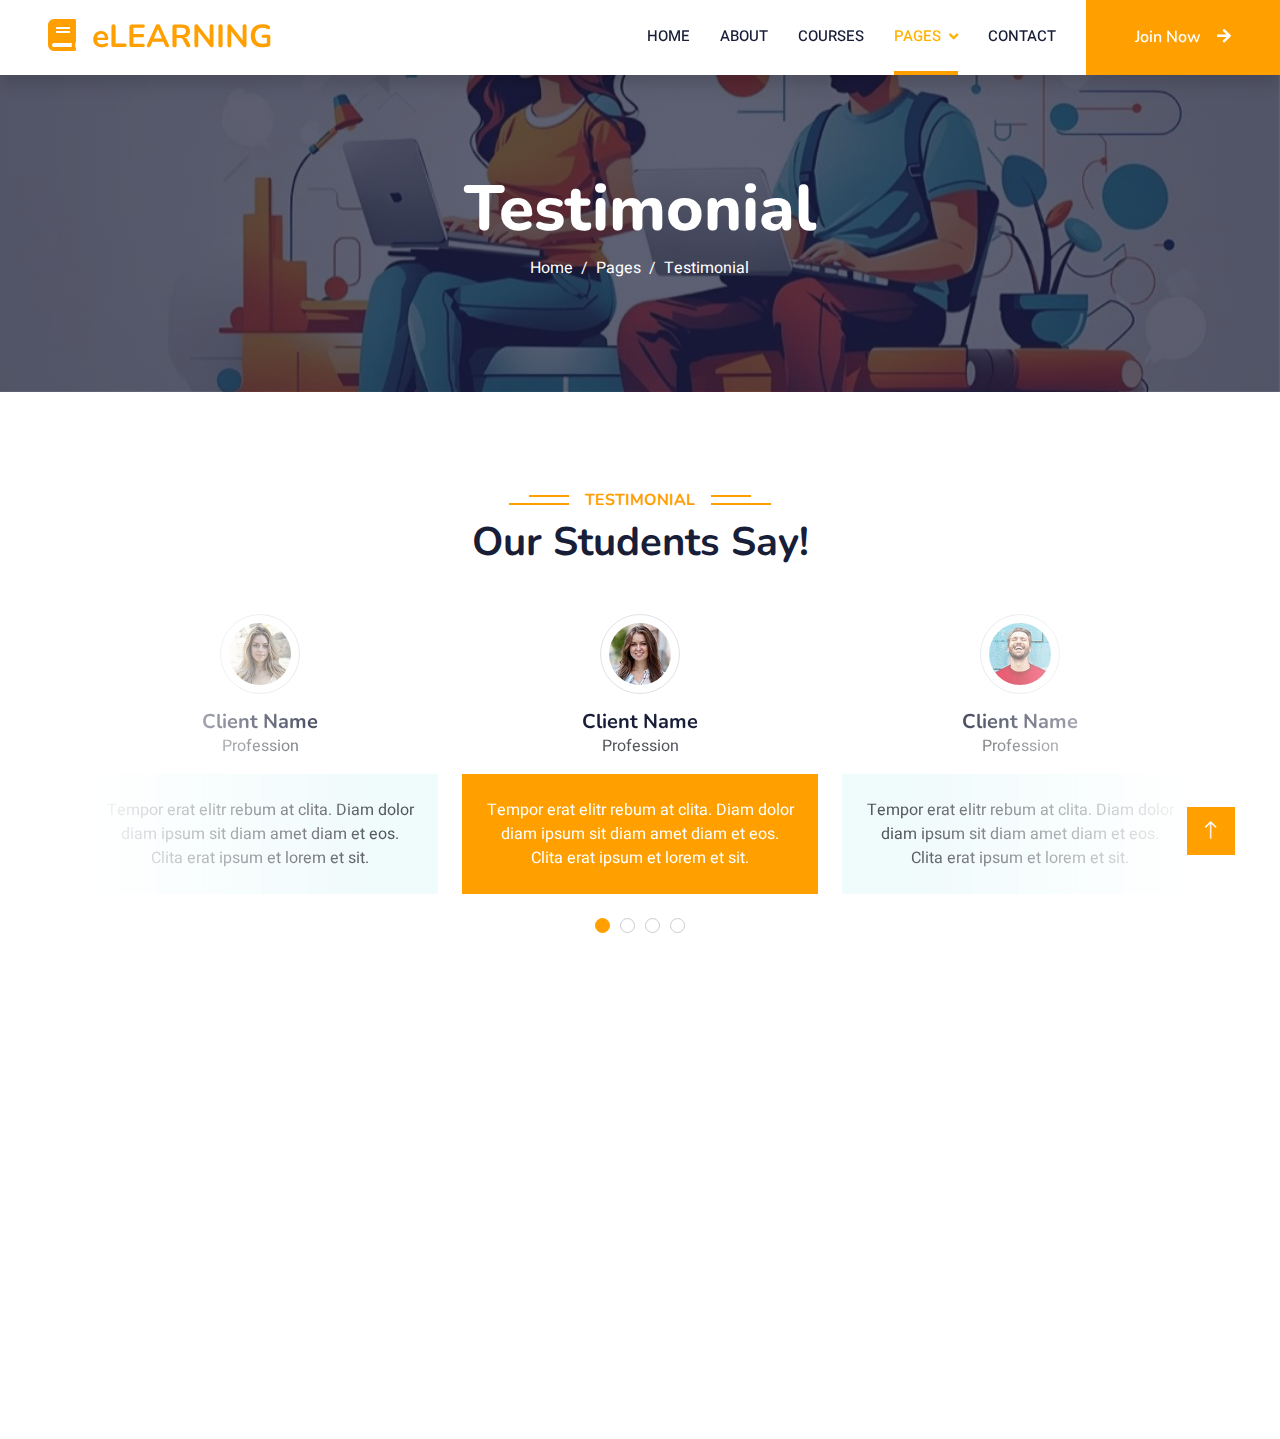
<file: testimonial.html>
<!DOCTYPE html>
<html lang="en">

<head>
    <meta charset="utf-8">
    <title>eLEARNING - eLearning HTML Template</title>
    <meta content="width=device-width, initial-scale=1.0" name="viewport">
    <meta content="" name="keywords">
    <meta content="" name="description">

    <!-- Favicon -->
    <link href="img/favicon.ico" rel="icon">

    <!-- Google Web Fonts -->
    <link rel="preconnect" href="https://fonts.googleapis.com">
    <link rel="preconnect" href="https://fonts.gstatic.com" crossorigin>
    <link href="https://fonts.googleapis.com/css2?family=Heebo:wght@400;500;600&family=Nunito:wght@600;700;800&display=swap" rel="stylesheet">

    <!-- Icon Font Stylesheet -->
    <link href="https://cdnjs.cloudflare.com/ajax/libs/font-awesome/5.10.0/css/all.min.css" rel="stylesheet">
    <link href="https://cdn.jsdelivr.net/npm/bootstrap-icons@1.4.1/font/bootstrap-icons.css" rel="stylesheet">

    <!-- Libraries Stylesheet -->
    <link href="lib/animate/animate.min.css" rel="stylesheet">
    <link href="lib/owlcarousel/assets/owl.carousel.min.css" rel="stylesheet">

    <!-- Customized Bootstrap Stylesheet -->
    <link href="css/bootstrap.min.css" rel="stylesheet">

    <!-- Template Stylesheet -->
    <link href="css/style.css" rel="stylesheet">
</head>

<body>
    <!-- Spinner Start -->
    <div id="spinner" class="show bg-white position-fixed translate-middle w-100 vh-100 top-50 start-50 d-flex align-items-center justify-content-center">
        <div class="spinner-border text-primary" style="width: 3rem; height: 3rem;" role="status">
            <span class="sr-only">Loading...</span>
        </div>
    </div>
    <!-- Spinner End -->


    <!-- Navbar Start -->
    <nav class="navbar navbar-expand-lg bg-white navbar-light shadow sticky-top p-0">
        <a href="index.html" class="navbar-brand d-flex align-items-center px-4 px-lg-5">
            <h2 class="m-0 text-primary"><i class="fa fa-book me-3"></i>eLEARNING</h2>
        </a>
        <button type="button" class="navbar-toggler me-4" data-bs-toggle="collapse" data-bs-target="#navbarCollapse">
            <span class="navbar-toggler-icon"></span>
        </button>
        <div class="collapse navbar-collapse" id="navbarCollapse">
            <div class="navbar-nav ms-auto p-4 p-lg-0">
                <a href="index.html" class="nav-item nav-link">Home</a>
                <a href="about.html" class="nav-item nav-link">About</a>
                <a href="courses.html" class="nav-item nav-link">Courses</a>
                <div class="nav-item dropdown">
                    <a href="#" class="nav-link dropdown-toggle active" data-bs-toggle="dropdown">Pages</a>
                    <div class="dropdown-menu fade-down m-0">
                        <a href="team.html" class="dropdown-item">Our Team</a>
                        <a href="testimonial.html" class="dropdown-item active">Testimonial</a>
                        <a href="404.html" class="dropdown-item">404 Page</a>
                    </div>
                </div>
                <a href="contact.html" class="nav-item nav-link">Contact</a>
            </div>
            <a href="" class="btn btn-primary py-4 px-lg-5 d-none d-lg-block">Join Now<i class="fa fa-arrow-right ms-3"></i></a>
        </div>
    </nav>
    <!-- Navbar End -->


    <!-- Header Start -->
    <div class="container-fluid bg-primary py-5 mb-5 page-header">
        <div class="container py-5">
            <div class="row justify-content-center">
                <div class="col-lg-10 text-center">
                    <h1 class="display-3 text-white animated slideInDown">Testimonial</h1>
                    <nav aria-label="breadcrumb">
                        <ol class="breadcrumb justify-content-center">
                            <li class="breadcrumb-item"><a class="text-white" href="#">Home</a></li>
                            <li class="breadcrumb-item"><a class="text-white" href="#">Pages</a></li>
                            <li class="breadcrumb-item text-white active" aria-current="page">Testimonial</li>
                        </ol>
                    </nav>
                </div>
            </div>
        </div>
    </div>
    <!-- Header End -->


    <!-- Testimonial Start -->
    <div class="container-xxl py-5 wow fadeInUp" data-wow-delay="0.1s">
        <div class="container">
            <div class="text-center">
                <h6 class="section-title bg-white text-center text-primary px-3">Testimonial</h6>
                <h1 class="mb-5">Our Students Say!</h1>
            </div>
            <div class="owl-carousel testimonial-carousel position-relative">
                <div class="testimonial-item text-center">
                    <img class="border rounded-circle p-2 mx-auto mb-3" src="img/testimonial-1.jpg" style="width: 80px; height: 80px;">
                    <h5 class="mb-0">Client Name</h5>
                    <p>Profession</p>
                    <div class="testimonial-text bg-light text-center p-4">
                    <p class="mb-0">Tempor erat elitr rebum at clita. Diam dolor diam ipsum sit diam amet diam et eos. Clita erat ipsum et lorem et sit.</p>
                    </div>
                </div>
                <div class="testimonial-item text-center">
                    <img class="border rounded-circle p-2 mx-auto mb-3" src="img/testimonial-2.jpg" style="width: 80px; height: 80px;">
                    <h5 class="mb-0">Client Name</h5>
                    <p>Profession</p>
                    <div class="testimonial-text bg-light text-center p-4">
                    <p class="mb-0">Tempor erat elitr rebum at clita. Diam dolor diam ipsum sit diam amet diam et eos. Clita erat ipsum et lorem et sit.</p>
                    </div>
                </div>
                <div class="testimonial-item text-center">
                    <img class="border rounded-circle p-2 mx-auto mb-3" src="img/testimonial-3.jpg" style="width: 80px; height: 80px;">
                    <h5 class="mb-0">Client Name</h5>
                    <p>Profession</p>
                    <div class="testimonial-text bg-light text-center p-4">
                    <p class="mb-0">Tempor erat elitr rebum at clita. Diam dolor diam ipsum sit diam amet diam et eos. Clita erat ipsum et lorem et sit.</p>
                    </div>
                </div>
                <div class="testimonial-item text-center">
                    <img class="border rounded-circle p-2 mx-auto mb-3" src="img/testimonial-4.jpg" style="width: 80px; height: 80px;">
                    <h5 class="mb-0">Client Name</h5>
                    <p>Profession</p>
                    <div class="testimonial-text bg-light text-center p-4">
                    <p class="mb-0">Tempor erat elitr rebum at clita. Diam dolor diam ipsum sit diam amet diam et eos. Clita erat ipsum et lorem et sit.</p>
                    </div>
                </div>
            </div>
        </div>
    </div>
    <!-- Testimonial End -->
        

    <!-- Footer Start -->
    <div class="container-fluid bg-dark text-light footer pt-5 mt-5 wow fadeIn" data-wow-delay="0.1s">
        <div class="container py-5">
            <div class="row g-5">
                <div class="col-lg-3 col-md-6">
                    <h4 class="text-white mb-3">Quick Link</h4>
                    <a class="btn btn-link" href="">About Us</a>
                    <a class="btn btn-link" href="">Contact Us</a>
                    <a class="btn btn-link" href="">Privacy Policy</a>
                    <a class="btn btn-link" href="">Terms & Condition</a>
                    <a class="btn btn-link" href="">FAQs & Help</a>
                </div>
                <div class="col-lg-3 col-md-6">
                    <h4 class="text-white mb-3">Contact</h4>
                    <p class="mb-2"><i class="fa fa-map-marker-alt me-3"></i>123 Street, New York, USA</p>
                    <p class="mb-2"><i class="fa fa-phone-alt me-3"></i>+012 345 67890</p>
                    <p class="mb-2"><i class="fa fa-envelope me-3"></i>info@example.com</p>
                    <div class="d-flex pt-2">
                        <a class="btn btn-outline-light btn-social" href=""><i class="fab fa-twitter"></i></a>
                        <a class="btn btn-outline-light btn-social" href=""><i class="fab fa-facebook-f"></i></a>
                        <a class="btn btn-outline-light btn-social" href=""><i class="fab fa-youtube"></i></a>
                        <a class="btn btn-outline-light btn-social" href=""><i class="fab fa-linkedin-in"></i></a>
                    </div>
                </div>
                <div class="col-lg-3 col-md-6">
                    <h4 class="text-white mb-3">Gallery</h4>
                    <div class="row g-2 pt-2">
                        <div class="col-4">
                            <img class="img-fluid bg-light p-1" src="img/course-1.jpg" alt="">
                        </div>
                        <div class="col-4">
                            <img class="img-fluid bg-light p-1" src="img/course-2.jpg" alt="">
                        </div>
                        <div class="col-4">
                            <img class="img-fluid bg-light p-1" src="img/course-3.jpg" alt="">
                        </div>
                        <div class="col-4">
                            <img class="img-fluid bg-light p-1" src="img/course-2.jpg" alt="">
                        </div>
                        <div class="col-4">
                            <img class="img-fluid bg-light p-1" src="img/course-3.jpg" alt="">
                        </div>
                        <div class="col-4">
                            <img class="img-fluid bg-light p-1" src="img/course-1.jpg" alt="">
                        </div>
                    </div>
                </div>
                <div class="col-lg-3 col-md-6">
                    <h4 class="text-white mb-3">Newsletter</h4>
                    <p>Dolor amet sit justo amet elitr clita ipsum elitr est.</p>
                    <div class="position-relative mx-auto" style="max-width: 400px;">
                        <input class="form-control border-0 w-100 py-3 ps-4 pe-5" type="text" placeholder="Your email">
                        <button type="button" class="btn btn-primary py-2 position-absolute top-0 end-0 mt-2 me-2">SignUp</button>
                    </div>
                </div>
            </div>
        </div>
        <div class="container">
            <div class="copyright">
                <div class="row">
                    <div class="col-md-6 text-center text-md-start mb-3 mb-md-0">
                        &copy; <a class="border-bottom" href="#">Your Site Name</a>, All Right Reserved.

                        <!--/*** This template is free as long as you keep the footer author’s credit link/attribution link/backlink. If you'd like to use the template without the footer author’s credit link/attribution link/backlink, you can purchase the Credit Removal License from "https://htmlcodex.com/credit-removal". Thank you for your support. ***/-->
                        Designed By <a class="border-bottom" href="https://htmlcodex.com">HTML Codex</a>
                    </div>
                    <div class="col-md-6 text-center text-md-end">
                        <div class="footer-menu">
                            <a href="">Home</a>
                            <a href="">Cookies</a>
                            <a href="">Help</a>
                            <a href="">FQAs</a>
                        </div>
                    </div>
                </div>
            </div>
        </div>
    </div>
    <!-- Footer End -->


    <!-- Back to Top -->
    <a href="#" class="btn btn-lg btn-primary btn-lg-square back-to-top"><i class="bi bi-arrow-up"></i></a>


    <!-- JavaScript Libraries -->
    <script src="https://code.jquery.com/jquery-3.4.1.min.js"></script>
    <script src="https://cdn.jsdelivr.net/npm/bootstrap@5.0.0/dist/js/bootstrap.bundle.min.js"></script>
    <script src="lib/wow/wow.min.js"></script>
    <script src="lib/easing/easing.min.js"></script>
    <script src="lib/waypoints/waypoints.min.js"></script>
    <script src="lib/owlcarousel/owl.carousel.min.js"></script>

    <!-- Template Javascript -->
    <script src="js/main.js"></script>
</body>

</html>
</file>
<file: css/style.css>
/********** Template CSS **********/
:root {
    --primary: #FFA000; /* Yellow */
    --light: #FFFFFF; /* Background color */
    --dark: #181d38; /* Text color */
}

.fw-medium {
    font-weight: 600 !important;
}

.fw-semi-bold {
    font-weight: 700 !important;
}

.text-justify {
    text-align: justify;
}

.back-to-top {
    position: fixed;
    right: 45px;
    bottom: 45px;
    z-index: 99;
    border-radius: 50%;
    display: none; /* Hidden by default */
    transition: background-color 0.3s ease, transform 0.3s ease;
}

.back-to-top:hover {
    background-color: #FFA000; /* Darker yellow on hover */
    transform: scale(1.1); /* Slightly enlarge on hover */
}

.progress {
    position: fixed;
    top: 0;
    left: 0;
    height: 5px;
    background-color: var(--primary); /* Your primary color */
    width: 0; /* Initial width */
    z-index: 1000;
    transition: width 0.2s ease;
}

#progress {
    position: fixed;
    bottom: 20px;
    right: 10px;
    height: 70px;
    width: 70px;
    display: none; /* Hidden by default */
    place-items: center;
    border-radius: 50%;
    box-shadow: 0 0 10px rgba(0, 0, 0, 0.2);
    cursor: pointer;
    z-index: 1;
}

#progress-value {
    display: block;
    height: calc(100% - 15px);
    width: calc(100% - 15px);
    background-color: #ffffff;
    border-radius: 50%;
    display: grid;
    place-items: center;
    font-size: 35px;
    color: #001a2e;
}


/*** Spinner ***/
#spinner {
    opacity: 0;
    visibility: hidden;
    transition: opacity .5s ease-out, visibility 0s linear .5s;
    z-index: 99999;
}

#spinner.show {
    transition: opacity .5s ease-out, visibility 0s linear 0s;
    visibility: visible;
    opacity: 1;
}

/*** Button ***/

.w-100.d-flex.justify-content-center.position-absolute.bottom-0.start-0.mb-4 {
    gap: 10px; /* Adjust the value for the desired gap */
}

.btn {
    font-family: 'Nunito', sans-serif;
    font-weight: 600;
    transition: .5s;
    background-color: var(--primary); /* Set button background to yellow */
    color: #FFFFFF; /* Text color for buttons */
    border-color: transparent;
}

.btn:hover {
    background-color: #FFB300; /* Slightly darker yellow on hover */
}

.btn.btn-primary,
.btn.btn-secondary {
    color: #FFFFFF; /* Keep text color white for contrast */
}

.btn-square {
    width: 38px;
    height: 38px;
}

.btn-sm-square {
    width: 32px;
    height: 32px;
}

.btn-lg-square {
    width: 48px;
    height: 48px;
}

.btn-square,
.btn-sm-square,
.btn-lg-square {
    padding: 0;
    display: flex;
    align-items: center;
    justify-content: center;
    font-weight: normal;
    border-radius: 0px;
}

/*** Navbar ***/
.navbar .dropdown-toggle::after {
    border: none;
    content: "\f107";
    font-family: "Font Awesome 5 Free";
    font-weight: 900;
    vertical-align: middle;
    margin-left: 8px;
}

.navbar-light .navbar-nav .nav-link {
    margin-right: 30px;
    padding: 25px 0;
    color: var(--primary); /* Set nav link color to yellow */
    font-size: 15px;
    text-transform: uppercase;
    outline: none;
    position: relative; /* For positioning the underline */
}

.navbar-light .navbar-nav .nav-link:hover,
.navbar-light .navbar-nav .nav-link.active {
    color: #FFB300; /* Change hover color to a darker yellow */
}

/* Thicker underline for the active tab */
.navbar-light .navbar-nav .nav-link.active {
    border-bottom: 4px solid var(--primary); /* Thicker underline color */
    padding-bottom: 23px; /* Adjust padding to position underline */
}

/* Underline effect on hover */
.navbar-light .navbar-nav .nav-link:hover {
    border-bottom: 4px solid var(--primary); /* Thicker underline on hover */
    padding-bottom: 23px; /* Adjust padding to maintain consistency */
}

@media (max-width: 991.98px) {
    .navbar-light .navbar-nav .nav-link {
        margin-right: 0;
        padding: 10px 0;
    }

    .navbar-light .navbar-nav {
        border-top: 1px solid #EEEEEE;
    }
}

.navbar-light .navbar-brand,
.navbar-light a.btn {
    height: 75px;
}

.navbar-light .navbar-nav .nav-link {
    color: var(--dark);
    font-weight: 500;
}

.navbar-light.sticky-top {
    top: -100px;
    transition: .5s;
}

@media (min-width: 992px) {
    .navbar .nav-item .dropdown-menu {
        display: block;
        margin-top: 0;
        opacity: 0;
        visibility: hidden;
        transition: .5s;
    }

    .navbar .dropdown-menu.fade-down {
        top: 100%;
        transform: rotateX(-75deg);
        transform-origin: 0% 0%;
    }

    .navbar .nav-item:hover .dropdown-menu {
        top: 100%;
        transform: rotateX(0deg);
        visibility: visible;
        transition: .5s;
        opacity: 1;
    }
}


/*** Header carousel ***/
@media (max-width: 768px) {
    .header-carousel .owl-carousel-item {
        position: relative;
        min-height: 500px;
    }

    .header-carousel .owl-carousel-item img {
        position: absolute;
        width: 100%;
        height: 100%;
        object-fit: cover;
    }
}

.header-carousel .owl-nav {
    position: absolute;
    top: 50%;
    right: 8%;
    transform: translateY(-50%);
    display: flex;
    flex-direction: column;
}

.header-carousel .owl-nav .owl-prev,
.header-carousel .owl-nav .owl-next {
    margin: 7px 0;
    width: 45px;
    height: 45px;
    display: flex;
    align-items: center;
    justify-content: center;
    color: #FFFFFF;
    background: transparent;
    border: 1px solid #FFFFFF;
    font-size: 22px;
    transition: .5s;
}

.header-carousel .owl-nav .owl-prev:hover,
.header-carousel .owl-nav .owl-next:hover {
    background: var(--primary);
    border-color: var(--primary);
}

.page-header {
    background: linear-gradient(rgba(24, 29, 56, .7), rgba(24, 29, 56, .7)), url(../img/carousel-1.jpg);
    background-position: center center;
    background-repeat: no-repeat;
    background-size: cover;
}

.page-header-inner {
    background: rgba(15, 23, 43, .7);
}

.breadcrumb-item + .breadcrumb-item::before {
    color: var(--light);
}

/*** Section Title ***/
.section-title {
    position: relative;
    display: inline-block;
    text-transform: uppercase;
    color: var(--primary); /* Set section title color to yellow */
}

.section-title::before {
    position: absolute;
    content: "";
    width: calc(100% + 80px);
    height: 2px;
    top: 4px;
    left: -40px;
    background: var(--primary);
    z-index: -1;
}

.section-title::after {
    position: absolute;
    content: "";
    width: calc(100% + 120px);
    height: 2px;
    bottom: 5px;
    left: -60px;
    background: var(--primary);
    z-index: -1;
}

.section-title.text-start::before {
    width: calc(100% + 40px);
    left: 0;
}

.section-title.text-start::after {
    width: calc(100% + 60px);
    left: 0;
}

/*** Service ***/
.service-item {
    background: var(--light);
    transition: .5s;
}

.service-item:hover {
    margin-top: -10px;
    background: var(--primary);
}

.service-item * {
    transition: .5s;
    color: var(--primary); /* Set service item text color to yellow */
}

.service-item:hover * {
    color: var(--light) !important; /* Change text color to white on hover */
}

/*** Categories & Courses ***/
.category img,
.course-item img {
    transition: .5s;
}

.category a:hover img,
.course-item:hover img {
    transform: scale(1.1);
}

/*** Team ***/
.team-item img {
    transition: .5s;
}

.team-item:hover img {
    transform: scale(1.1);
}

/*** Testimonial ***/
.testimonial-carousel::before {
    position: absolute;
    content: "";
    top: 0;
    left: 0;
    height: 100%;
    width: 0;
    background: linear-gradient(to right, rgba(255, 255, 255, 1) 0%, rgba(255, 255, 255, 0) 100%);
    z-index: 1;
}

.testimonial-carousel::after {
    position: absolute;
    content: "";
    top: 0;
    right: 0;
    height: 100%;
    width: 0;
    background: linear-gradient(to left, rgba(255, 255, 255, 1) 0%, rgba(255, 255, 255, 0) 100%);
    z-index: 1;
}

@media (min-width: 768px) {
    .testimonial-carousel::before,
    .testimonial-carousel::after {
        width: 200px;
    }
}

@media (min-width: 992px) {
    .testimonial-carousel::before,
    .testimonial-carousel::after {
        width: 300px;
    }
}

.testimonial-carousel .owl-item .testimonial-text,
.testimonial-carousel .owl-item.center .testimonial-text * {
    transition: .5s;
}

.testimonial-carousel .owl-item.center .testimonial-text {
    background: var(--primary) !important;
}

.testimonial-carousel .owl-item.center .testimonial-text * {
    color: #FFFFFF !important;
}

.testimonial-carousel .owl-dots {
    margin-top: 24px;
    display: flex;
    align-items: flex-end;
    justify-content: center;
}

.testimonial-carousel .owl-dot {
    position: relative;
    display: inline-block;
    margin: 0 5px;
    width: 15px;
    height: 15px;
    border: 1px solid #CCCCCC;
    border-radius: 50%;
    transition: .5s;
}

.testimonial-carousel .owl-dot.active {
    background: var(--primary);
    border-color: var(--primary);
}

/*** Footer ***/
.footer .btn.btn-social {
    margin-right: 5px;
    width: 35px;
    height: 35px;
    display: flex;
    align-items: center;
    justify-content: center;
    color: var(--light);
    font-weight: normal;
    border: 1px solid #FFFFFF;
    border-radius: 35px;
    transition: .3s;
}

.footer .btn.btn-social:hover {
    color: var(--primary);
}

.footer .btn.btn-link {
    display: block;
    margin-bottom: 5px;
    padding: 0;
    text-align: left;
    color: var(--primary); /* Set footer link color to yellow */
    font-size: 15px;
    font-weight: normal;
    text-transform: capitalize;
    transition: .3s;
    background: none;
}

.footer .btn.btn-link::before {
    position: relative;
    content: "\f105";
    font-family: "Font Awesome 5 Free";
    font-weight: 900;
    margin-right: 10px;
}

.footer .btn.btn-link:hover {
    color: var(--light); /* Keep the same color on hover */
    background: none;
}

.footer .copyright {
    padding: 25px 0;
    font-size: 15px;
    border-top: 1px solid rgba(256, 256, 256, .1);
    color: var(--primary); /* Set footer copyright color to yellow */
}

.footer .copyright a {
    color: var(--light);
}

.footer .footer-menu a {
    margin-right: 15px;
    padding-right: 15px;
    border-right: 1px solid rgba(255, 255, 255, .1);
    color: var(--primary); /* Set footer menu link color to yellow */
}

.footer .footer-menu a:last-child {
    margin-right: 0;
    padding-right: 0;
    border-right: none;
}
</file>
